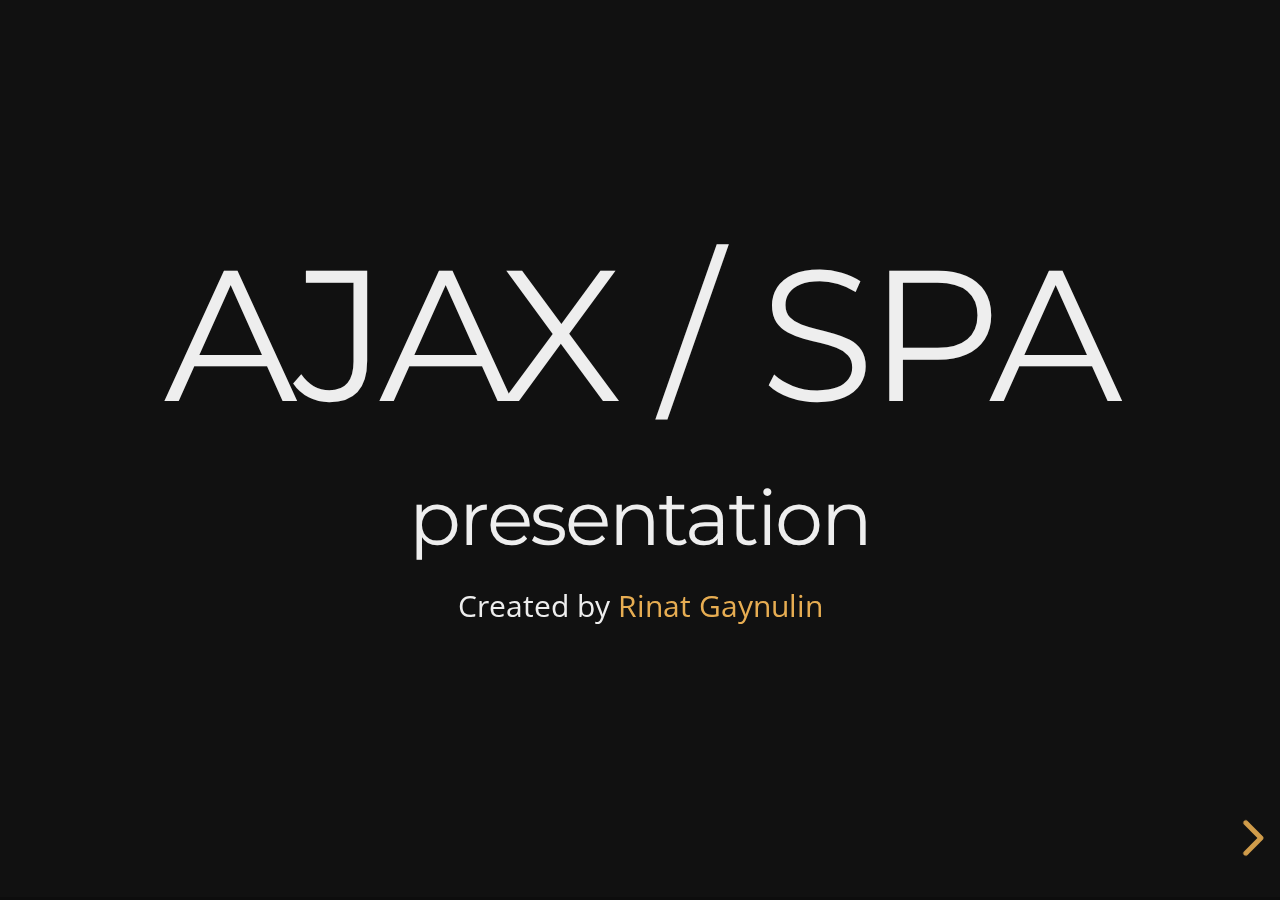
<file: presentation/index.html>
<!doctype html>
<html lang="en">

<head>
  <meta charset="utf-8">

  <title>AJAX/SPA</title>

  <meta name="description" content="Презентация на тему AJAX/SPA">
  <meta name="author" content="Rinat Gaynulin">

  <meta name="apple-mobile-web-app-capable" content="yes">
  <meta name="apple-mobile-web-app-status-bar-style" content="black-translucent">

  <meta name="viewport" content="width=device-width, initial-scale=1.0">

  <link rel="stylesheet" href="css/reset.css">
  <link rel="stylesheet" href="css/reveal.css">
  <link rel="stylesheet" href="css/theme/night.css" id="theme">

  <!-- Theme used for syntax highlighting of code -->
  <link rel="stylesheet" href="lib/css/monokai.css">

  <!-- Printing and PDF exports -->
  <script>
      var link = document.createElement('link');
      link.rel = 'stylesheet';
      link.type = 'text/css';
      link.href = window.location.search.match(/print-pdf/gi) ? 'css/print/pdf.css' : 'css/print/paper.css';
      document.getElementsByTagName('head')[0].appendChild(link);
  </script>

  <!--[if lt IE 9]>
  <script src="lib/js/html5shiv.js"></script>
  <![endif]-->
</head>

<body>

<div class="reveal">

  <div class="slides">
    <section>
      <h1>AJAX / SPA</h1>
      <h3>presentation</h3>
      <p>
        <small>Created by <a href="http://hakim.se">Rinat Gaynulin</a></small>
      </p>
    </section>

    <section>
      <section>
        <h2>Что же такое <span style="color: gold;">AJAX</span>?</h2>
      </section>
      <section>
        <p>AJAX - это НЕ футбольный клуб.</p>
        <img width="640" height="480" data-src="img/ajax-fc.jpeg" alt="ajax-fc">
      </section>
      <section>
        <small>
          <span style="color: gold;">AJAX</span> – это акроним, раскрывающийся как <span style="color: gold;">Asynchronous JavaScript And XML</span>
          и означающий асинхронный JavaScript и XML. Это набор методов веб-разработки, которые позволяют веб-приложениям
          работать асинхронно — обрабатывать
          любые запросы к серверу в фоновом режиме.
        </small>
      </section>
      <section>
        <small>
          <h3>Давайте рассмотрим каждый термин отдельно и разберём, что такое <span style="color: gold;">AJAX.</span>
          </h3>
          <img width="500" height="284" data-src="img/tsview.gif" alt="view">
        </small>
      </section>
      <section>
        <h4>В состав AJAX входят следующие компоненты:</h4>
        <small>
          <ul>
            <li><span style="color: gold;">JavaScript</span> – основной ингредиент AJAX, реализующий функциональность на
              стороне клиента. В функциях JavaScript для манипулирования отдельными частями документа задействуется
              объектная модель документа (DOM).
            </li>
            <li class="fragment"><span style="color: gold;">Объект XMLHttpRequest</span> (встроенный в браузер)
              позволяет из JavaScript
              организовать асинхронный доступ к серверу, благодаря чему пользователь имеет возможность продолжать работу
              с
              документом, в то время как она выполняет некоторые действия. Под доступом к серверу подразумеваются
              простые
              запросы HTTP на выполнение сценариев, размещенный на сервере.
            </li>
            <li class="fragment"><span style="color: gold;">Серверные сценарии</span>, необходимые для обслуживания
              запросов поступающих из
              JavaScript со стороны клиента. Эти сценарии, как правило, возвращают результаты своей работы в формате
              XML.
            </li>
          </ul>
        </small>
      </section>
      <section>
        <small>
          <h3>Немного истории</h3>
          <p>
            Впервые термин <span style="color: gold;">AJAX</span> был публично использован 18 февраля <span
            style="color: gold;">2005</span> года в статье Джесси Джеймса Гарретта (Jesse
            James Garrett) «Новый подход к веб-приложениям». Гарретт придумал термин, когда ему пришлось как-то назвать
            новый набор технологий, предлагаемый им клиенту.
          </p>
          <p class="fragment">Однако в той или иной форме многие технологии были
            доступны
            и использовались гораздо раньше, например в
            подходе «Remote Scripting», предложенном компанией Microsoft в <span style="color: gold;">1998</span> году,
            или с использованием HTML-элемента
            IFRAME, появившегося в Internet Explorer 3 в <span style="color: gold;">1996</span> году.
          </p>
          <p class="fragment">
            <span style="color: gold;">XMLHttpRequest</span> не был web-стандартом до 2006 года, не смотря на то что он
            был уже реализован во многих браузерах.
          </p>
          <p class="fragment"><span
            style="color: gold;">AJAX</span> стал особенно популярен после использования его компанией Google в сервисах
            <span style="color: #17A05D;">Gmail</span>, <span style="color: #DD5145;">Google Maps</span> и <span
              style="color: #FFCD42;">Google Suggest</span>.
          </p>
        </small>
      </section>
      <section>
        <img width="29%" height="auto" data-src="img/gmail.png" alt="gmail">
        <img width="29%" height="auto" data-src="img/gmaps.png" alt="gmaps">
        <img width="29%" height="auto" data-src="img/gsuggest.png" alt="gsuggest">
      </section>
      <section>
        <small>
          <h3>Альтернативные технологии:</h3>
          <ul>
            <li>Java-апплеты, позднее технология <span style="color: gold;">JavaFX</span></li>
            <li>Технология <span style="color: gold;">Silverlight</span> корпорации Microsoft</li>
            <li>Протокол <span style="color: gold;">WebSocket</span></li>
          </ul>
        </small>
      </section>
    </section>

    <section>
      <section>
        <h4>Классическая модель веб-приложения:</h4>
        <small>
          <ol>
            <li>Пользователь заходит на веб-страницу и нажимает на какой-нибудь её элемент</li>
            <li>Браузер формирует и отправляет запрос серверу</li>
            <li>В ответ сервер генерирует совершенно новую веб-страницу и отправляет её браузеру и т. д., после чего
              браузер полностью перезагружает всю страницу
            </li>
          </ol>
        </small>
        <br>
        <br>
        <a href="#" class="navigate-down">
          <img width="395" height="300" data-src="img/traditional.png"
               alt="traditional">
        </a>
      </section>
      <section>
        <h4>При использовании AJAX:</h4>
        <small>
          <ol>
            <li>Пользователь заходит на веб-страницу и нажимает на какой-нибудь её элемент</li>
            <li>Скрипт (на языке Javascript) определяет, какая информация необходима для обновления страницы</li>
            <li>Браузер отправляет соответствующий запрос на сервер</li>
            <li>Сервер возвращает только ту часть документа, на которую пришёл запрос</li>
            <li>Скрипт вносит изменения с учётом полученной информации</li>
          </ol>
        </small>
        <br>
        <br>
        <a href="#" class="navigate-down">
          <img width="395" height="300" data-src="img/with-ajax.png"
               alt="traditional">
        </a>
      </section>
      <section>
        <small>
          <h2>Немного практических примеров:</h2>
          <a href="#" class="navigate-down">
            <img width="702" height="345" data-src="img/ajax-demo.gif" alt="ajax-demo">
          </a>
        </small>
      </section>
      <section>
        <a href="#" class="navigate-down">
          <img width="784" height="585" data-src="img/ajax-demonstration.gif" alt="ajax-demo">
        </a>
      </section>
    </section>

    <section>
      <h4>Преимущества использования AJAX:</h4>
      <small>
        <ul>
          <li class="fragment"><span style="color: gold;">Экономия трафика.</span> Передаются данные только конкретной
            части страницы,
            что существенно снижает трафик
          </li>
          <li class="fragment"><span style="color: gold;">Уменьшение нагрузки на сервер.</span> Нет надобности обновлять
            страницу
            целиком, уходит конкретный запрос.
          </li>
          <li class="fragment"><span style="color: gold;">Быстрая работа самого сервиса.</span> Поскольку работа
            происходит с конкретным
            блоком, то и результат его работы можно увидеть намного быстрее.
          </li>
          <li class="fragment"><span style="color: gold;">Простота проекта.</span> AJAX часто используют для работы с
            программным кодом и
            с большой масштабностью проекта.
          </li>
          <li class="fragment"><span style="color: gold;">Разнообразие в использовании.</span> Действие AJAX
            подразумевает под собой не
            только работу с формами. Например, в поиске Google вы можете видеть подборку поисковых фраз после ввода уже
            первых букв Вашего запроса.
          </li>
        </ul>
      </small>
    </section>

    <section>
      <h4>Обмен данными</h4>
      <a href="#" class="navigate-down" style="display: inline-block;width: 45%;">
        <br>
        <img width="470" height="240" data-src="img/AJAX-in-background.png" alt="ajax in background">
      </a>
      <small style="display: inline-block;font-size: 16px; width: 53%;">
        <h4>Пример кода</h4>
        <pre style="margin: 0 auto;">
          <code>
            // 1. Создаём новый объект XMLHttpRequest
            let xhr = new XMLHttpRequest();

            // 2. Конфигурируем его(устанавливаем соединение):
                  // GET-запрос на URL 'http://domain/service'
            xhr.open('GET', 'http://domain/service');

            // 3. вызывает функцию при смене состояния
            xhr.onreadystatechange = function() {

              // завершился ли запрос?
              if (xhr.readyState !== 4) return;

              if (xhr.status === 200) {
                // Запрос завершен. Здесь можно обрабатывать результат
                console.log(xhr.responseText);
              }
              else {
                // Если код ответа сервера не 200, то это ошибка
                console.log('HTTP error', xhr.status, xhr.statusText);
              }
            };

            // 4. Отсылаем запрос
            xhr.send();
          </code>
        </pre>
      </small>
      <small>
        <p>
          Для того, чтобы осушествлять обмен данными, на странице должен быть создан обьект XMLHttpRequest, который
          является своеобразным посредником между браузером пользователя и сервером. С помощью XMLHttpRequest можно
          отправить запрос на сервер, а также получить ответ в виде различного рода данных.
        </p>
      </small>
    </section>

    <section>
      <h4>Методы объекта XMLHttpRequest</h4>
      <small>
        <ul>
          <li><span style="color: gold;">abort()</span> — отмена текущего запроса к серверу.</li>
          <li class="fragment"><span style="color: gold;">getAllResponseHeaders()</span> — получить все заголовки ответа
            от сервера.
          </li>
          <li class="fragment"><span style="color: gold;">getResponseHeader(«имя_заголовка»)</span> — получить указаный
            заголовок.
          </li>
          <li class="fragment"><span style="color: gold;">open(«тип_запроса»,«URL»,«асинхронный»,«имя_пользователя»,«пароль»)</span>
            —
            инициализация запроса к серверу, указание метода запроса. Тип запроса и URL — обязательные параметры. Третий
            аргумент — булево значение. Обычно всегда указывается true или не указывается вообще (по умолчанию — true).
            Четвертый и пятый аргументы используются для аутентификации (это очень небезопасно, хранить данные об
            аутентификации в скрипте, так как скрипт может посмотреть любой пользователь).
          </li>
          <li class="fragment"><span style="color: gold;">send(«содержимое»)</span> — это последний этап создания http
            запроса. С помощью
            него также можно передать тело запроса т.е. данные от браузера к серверу. Можно не чего не передавать или
            прямо указать null.
          </li>
          <li class="fragment"><span style="color: gold;">setRequestHeader(«имя_заголовка»,«значение»)</span> — это
            метод для указания
            передаваемых заголовков, здесь мы можем указать что данные идут в url либо закрытым способом, либо хотим
            получить данные от сервера в json формате.
          </li>
        </ul>
      </small>
    </section>

    <section>
      <h4>Свойства объекта XMLHttpRequest</h4>
      <small>
        <ul>
          <li class="fragment"><span style="color: gold;">onreadystatechange</span> — одно из самых главных свойств
            объекта
            XMLHttpRequest. С помощью этого свойства задаётся обработчик, который вызывается всякий раз при смене
            статуса объекта.
          </li>
          <li class="fragment"><span style="color: gold;">readyState</span> — число, обозначающее статус объекта.</li>
          <li class="fragment"><span style="color: gold;">responseText</span> — представление ответа сервера в виде
            обычного текста
            (строки).
          </li>
          <li class="fragment"><span style="color: gold;">responseXML</span> — объект документа, совместимый с DOM,
            полученного от
            сервера.
          </li>
          <li class="fragment"><span style="color: gold;">status</span> — состояние ответа от сервера.</li>
          <li class="fragment"><span style="color: gold;">statusText</span> — текстовое представление состояния ответа
            от сервера.
          </li>
        </ul>
      </small>
    </section>

    <section>
      <h4>Cвойство readyState:</h4>
      <small>
        <img width="382" height="364" data-src="img/readystate.png" alt="readystate">
        <br>
        <br>
        <p class="fragment">
          P.S. Именно опираясь на состояние готовности объекта можно представить посетителю информацию о том, на какой
          стадии находится процесс обмена данными с сервером и, возможно, оповестить его об этом визуально.
        </p>
      </small>
    </section>

    <section>
      <section>
        <h4>Пример кусочка кода из реального проекта</h4>
        <a href="#" class="navigate-down">
          <img width="464" height="258" data-src="img/primer.jpg" alt="primer">
        </a>
      </section>
      <section>
        <h4>Пример ответа сервера</h4>
        <a href="#" class="navigate-down">
          <img width="1247" height="512" data-src="img/response.png" alt="response">
        </a>
      </section>
    </section>

    <section>
      <h4>Что же такое <span style="color: gold;">SPA</span> и как оно сзязано с <span style="color: gold;">AJAX</span>?
      </h4>
      <small>
        <p class="fragment">
          <span style="color: gold;">SPA</span> (single page application) – это веб-приложение, работающее на одной
          странице. Оно подгружает все
          необходимые javascript и css файлы при первой загрузке страницы, а затем все общение между клиентом и сервером
          сводится к минимуму. Т.е. при таком подходе большая часть работы сайта производится на стороне клиента, а если
          нужно получить данные с сервера, то это обычно делается с помощью JSON.
        </p>
        <p class="fragment">
          Такой способ создания сайтов появился относительно недавно, с приходом <span style="color: gold;">HTML5</span>, но уже активно набирает обороты.
          В принципе, здесь нет ничего удивительного, ведь такое веб-приложение будет работать намного быстрее обычных
          сайтов, да и разработка не займет много времени. Благо, что сейчас уже есть куча фреймворков, которые
          позволяют создавать очень сложные сайты такого типа достаточно просто и быстро. На данный момент лучшим
          фреймворком считается React. У него больше плюсов, чем у конкурентов, а также он прост в изучении и
          использовании.
        </p>
      </small>
    </section>

    <section>
      <a href="#" class="navigate-down" style="display: inline-block; width: 49%;">
        <img width="420" height="261" data-src="img/spa-vs-mpa-graphic.png" alt="spa">
      </a>
      <a href="#" class="navigate-down" style="display: inline-block; width: 49%;">
        <img width="404" height="242" data-src="img/spa.png" alt="spa">
      </a>
    </section>

    <section>
      <h4>Всем спасибо за внимание!</h4>
      <img width="500" height="215" data-src="img/thanks.gif" alt="tony">
    </section>

  </div>

</div>

<script src="js/reveal.js"></script>

<script>

    // More info https://github.com/hakimel/reveal.js#configuration
    Reveal.initialize({
        controls: true,
        progress: true,
        center: true,
        hash: true,

        transition: 'slide', // none/fade/slide/convex/concave/zoom

        // More info https://github.com/hakimel/reveal.js#dependencies
        dependencies: [
            {
                src: 'plugin/markdown/marked.js', condition: function () {
                    return !!document.querySelector('[data-markdown]');
                }
            },
            {
                src: 'plugin/markdown/markdown.js', condition: function () {
                    return !!document.querySelector('[data-markdown]');
                }
            },
            {src: 'plugin/highlight/highlight.js', async: true},
            {src: 'plugin/search/search.js', async: true},
            {src: 'plugin/zoom-js/zoom.js', async: true},
            {src: 'plugin/notes/notes.js', async: true}
        ]
    });

</script>

</body>
</html>
</file>
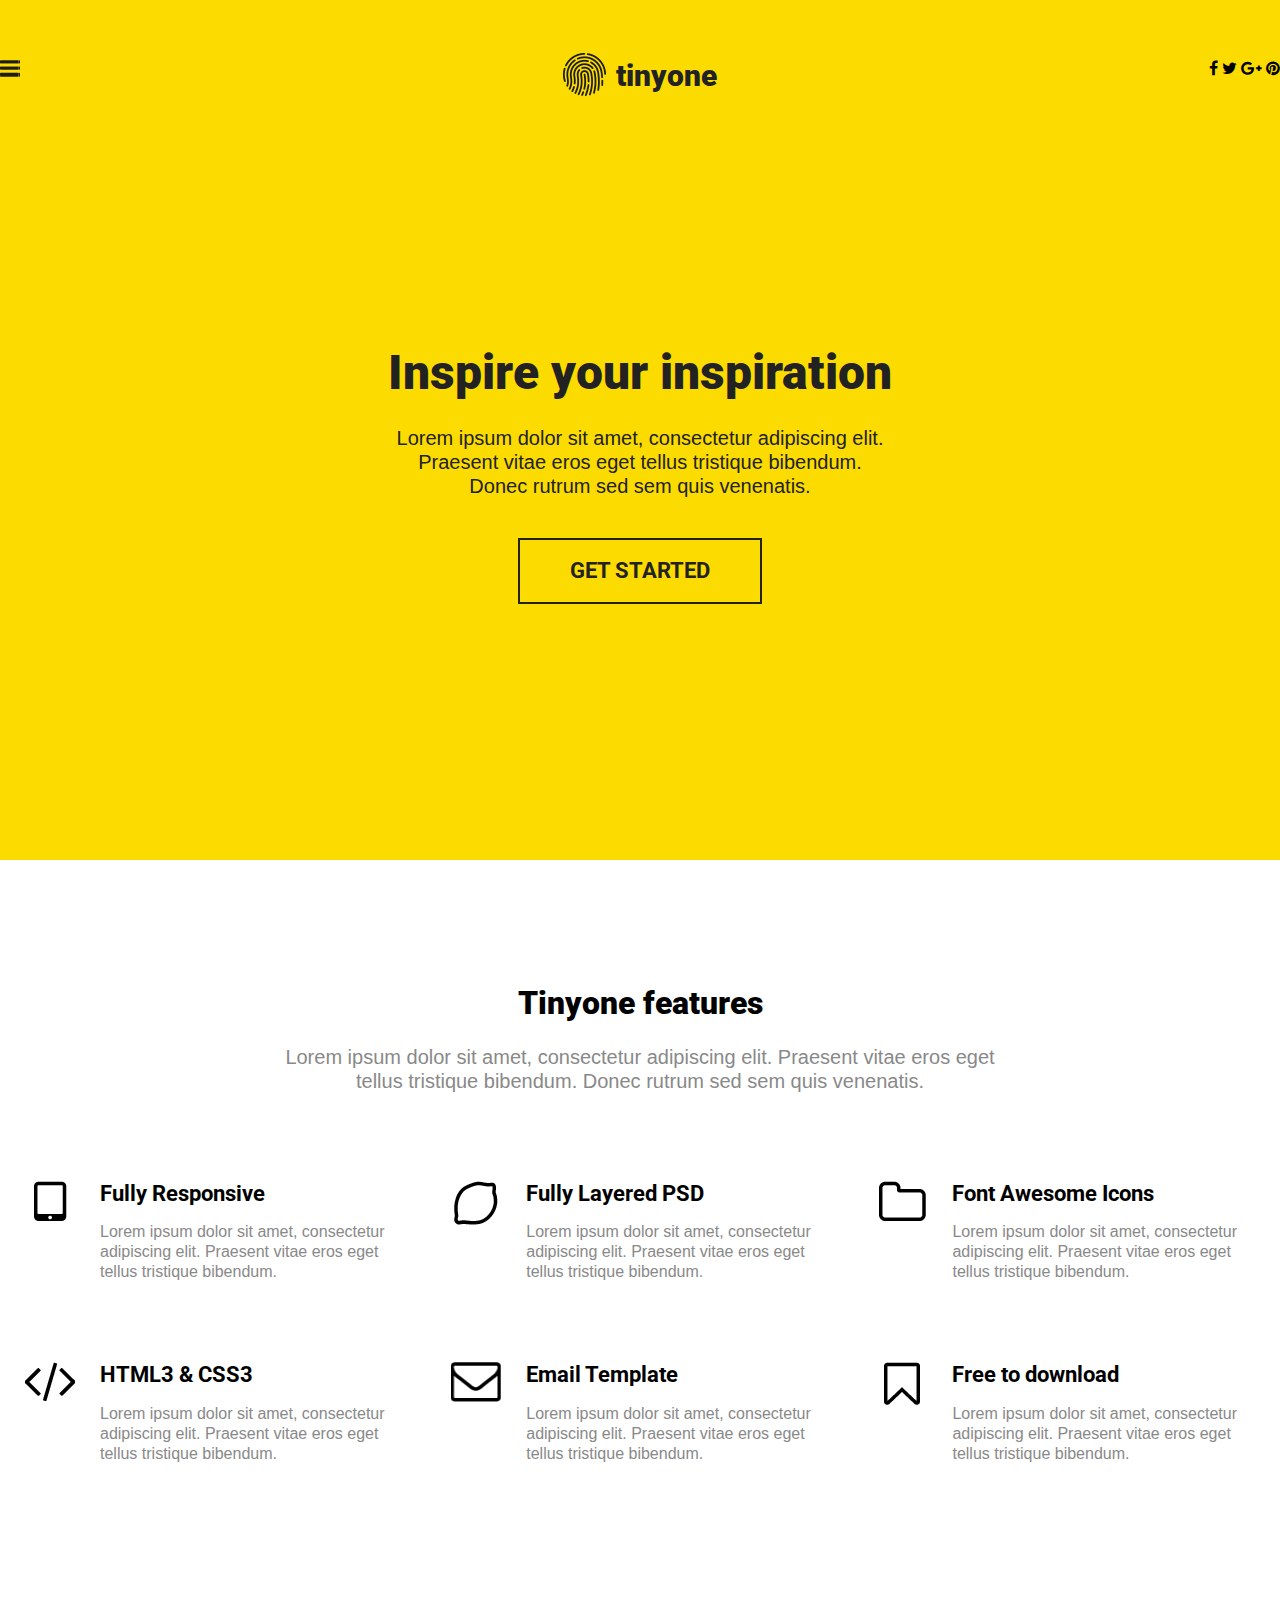
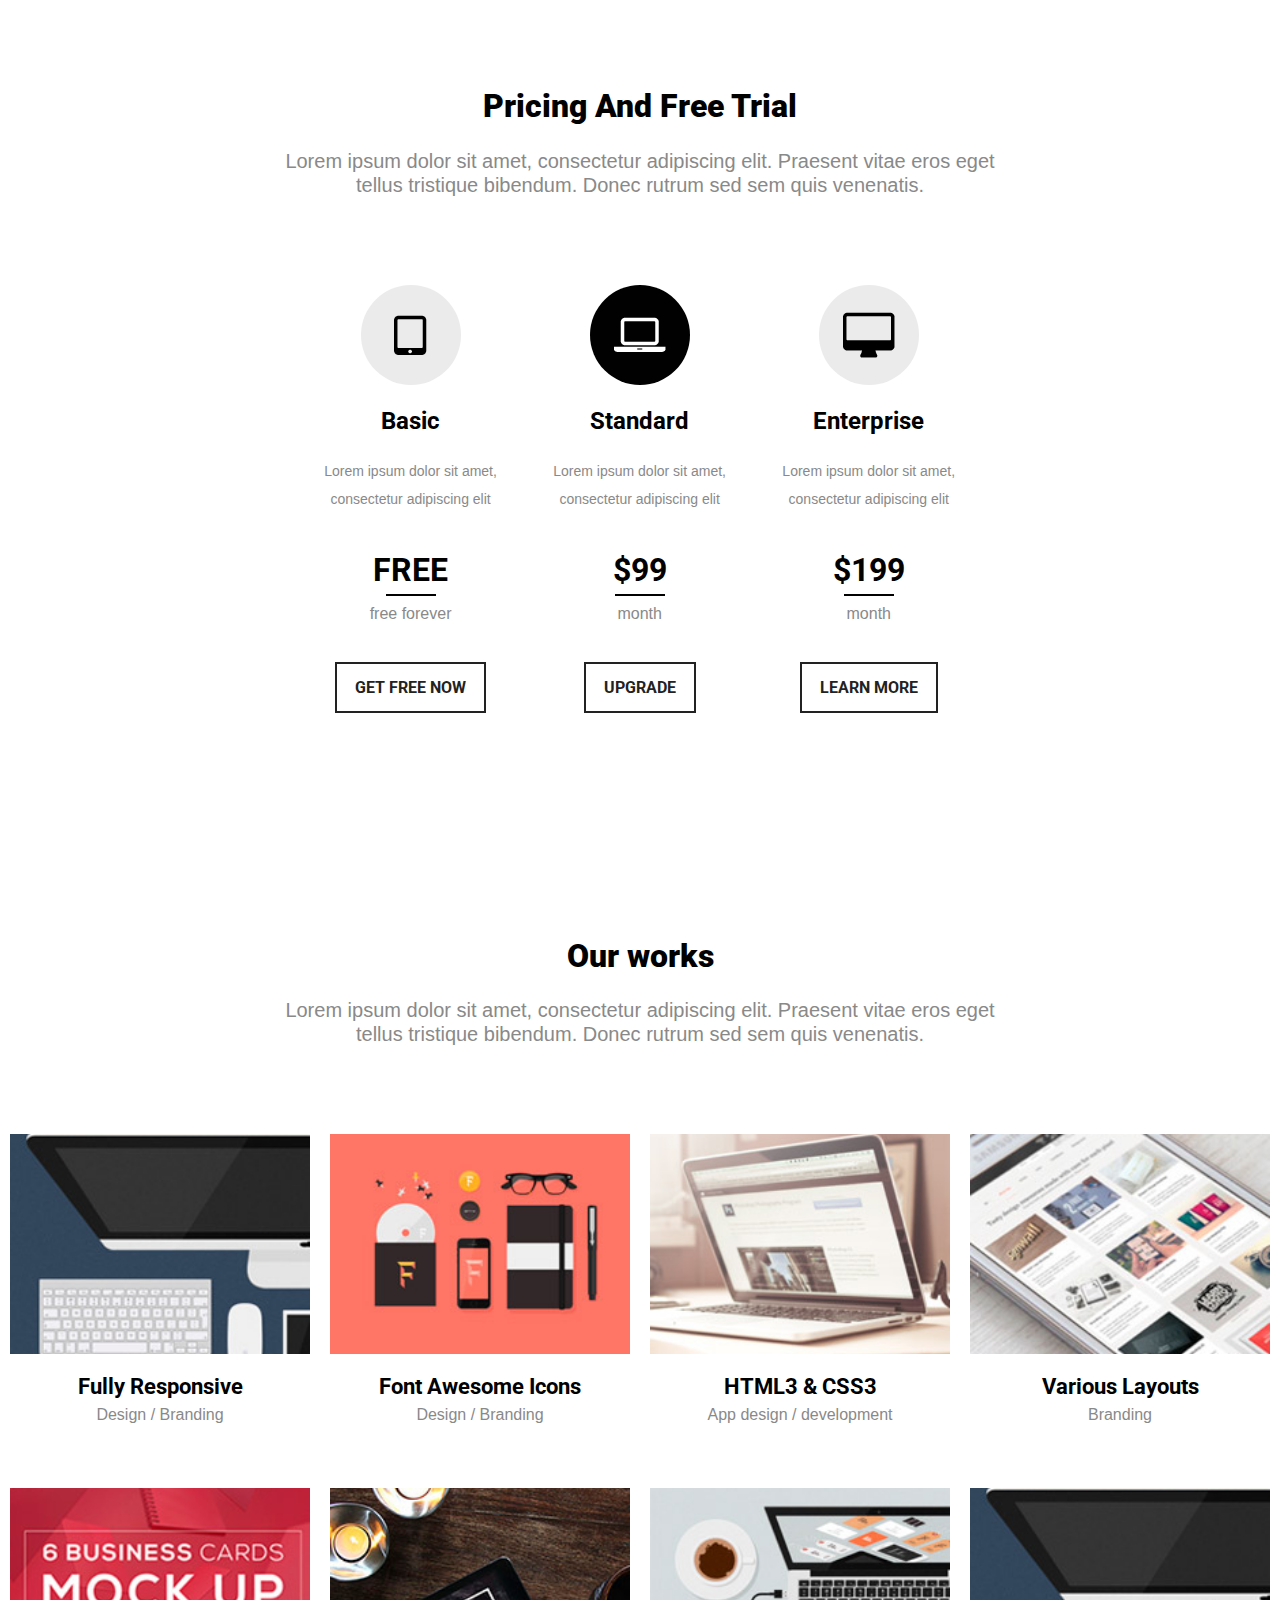
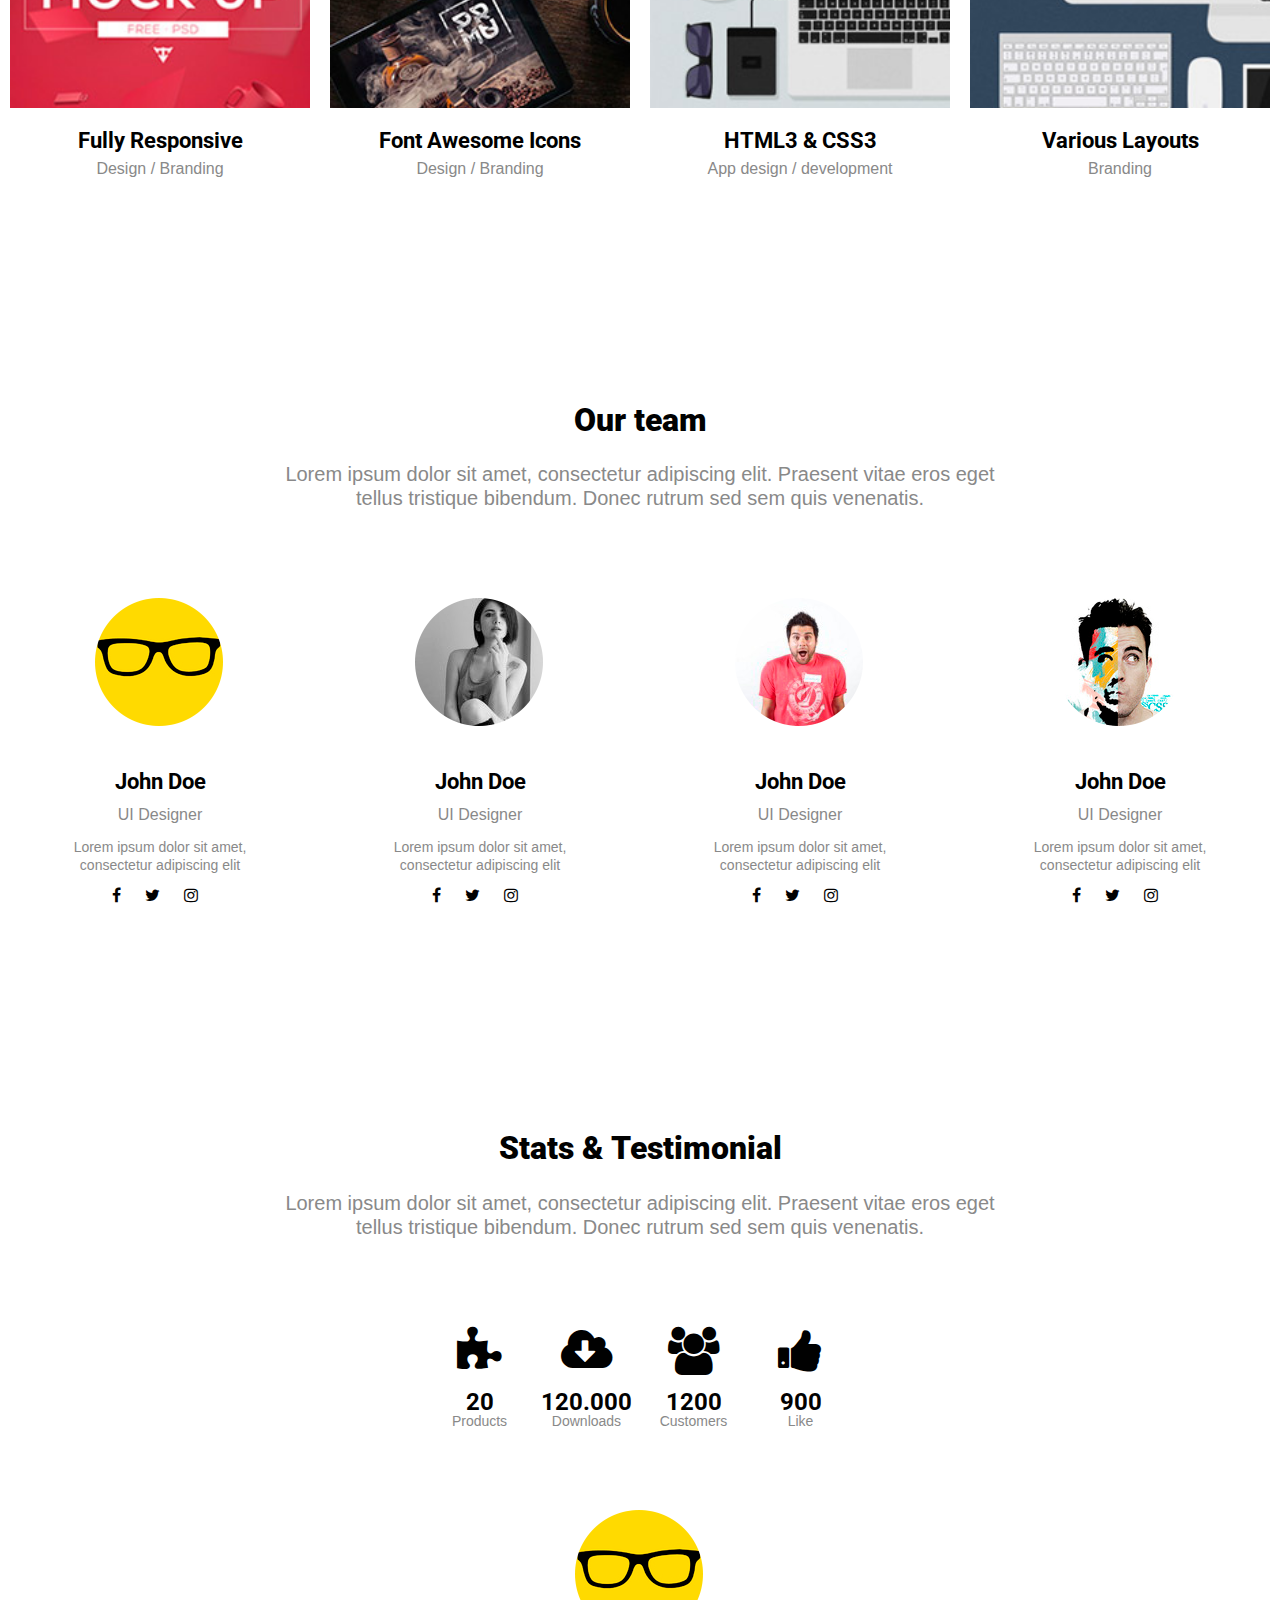
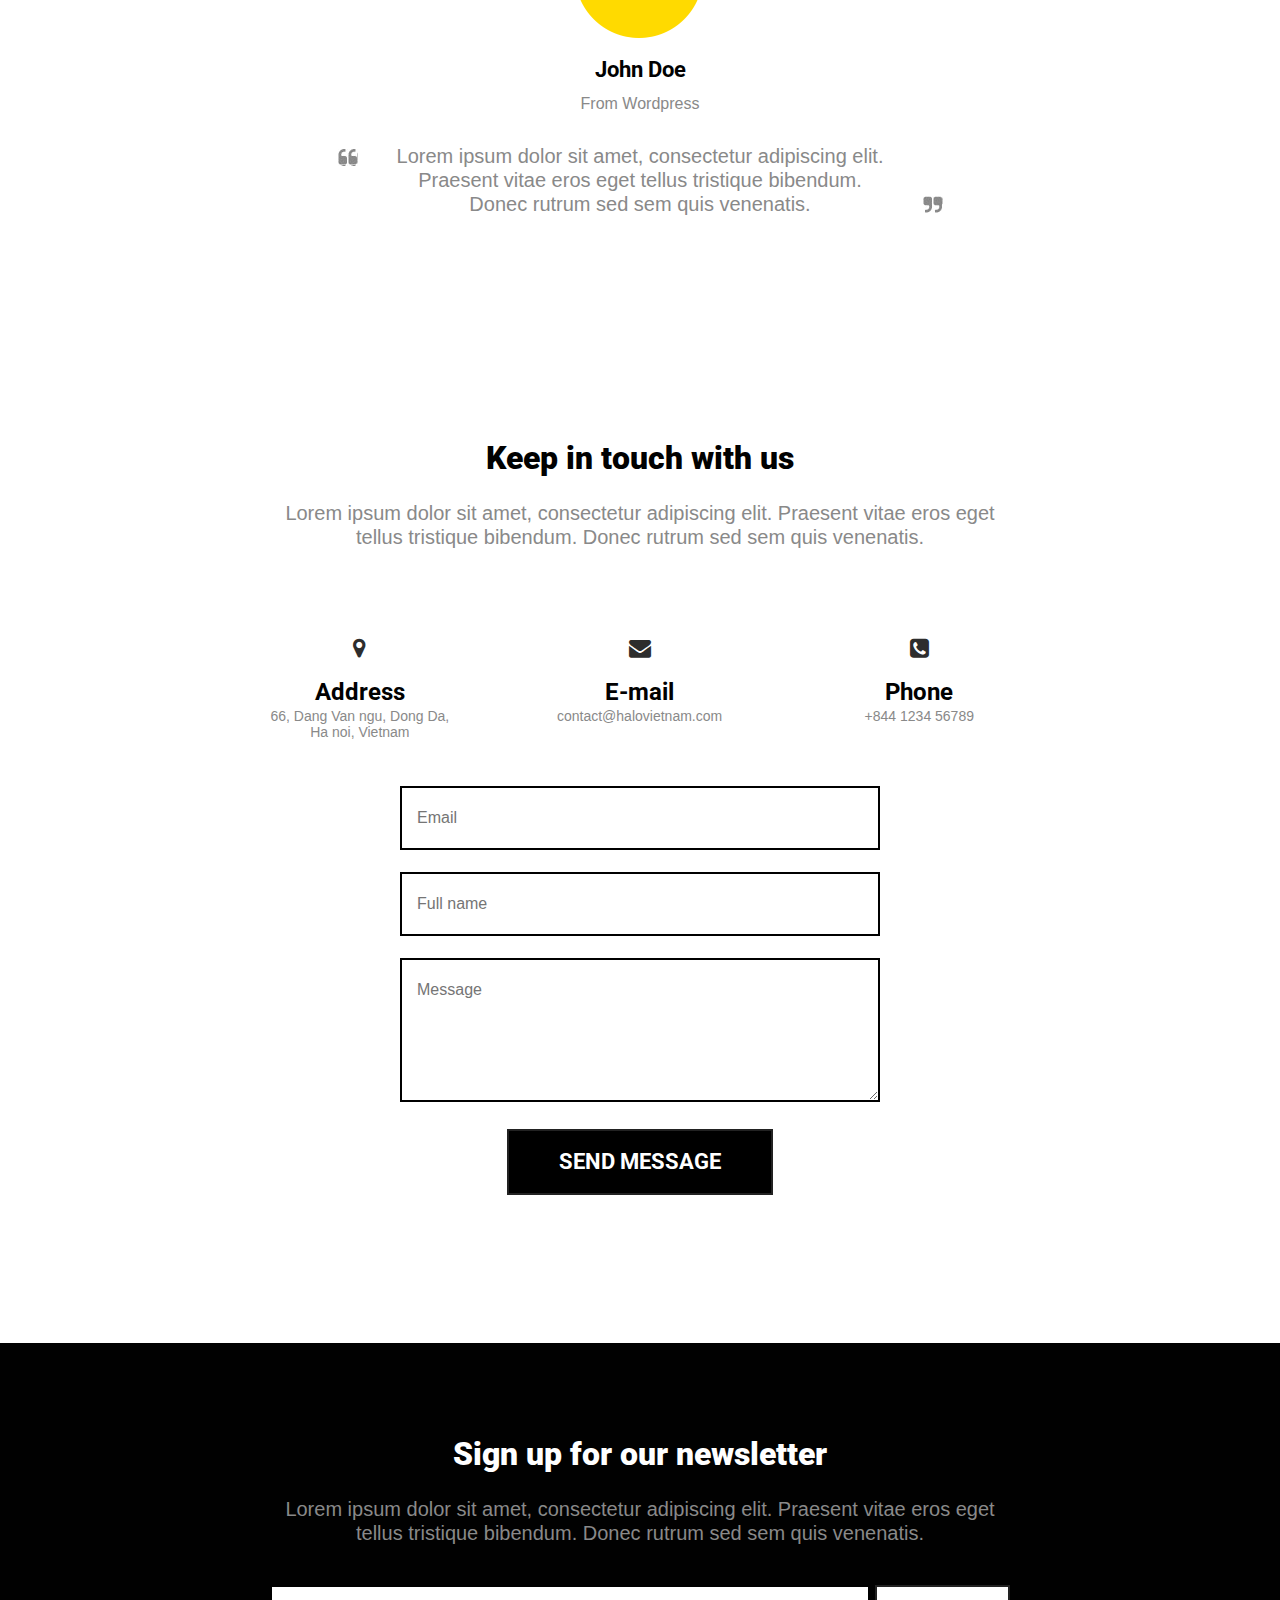
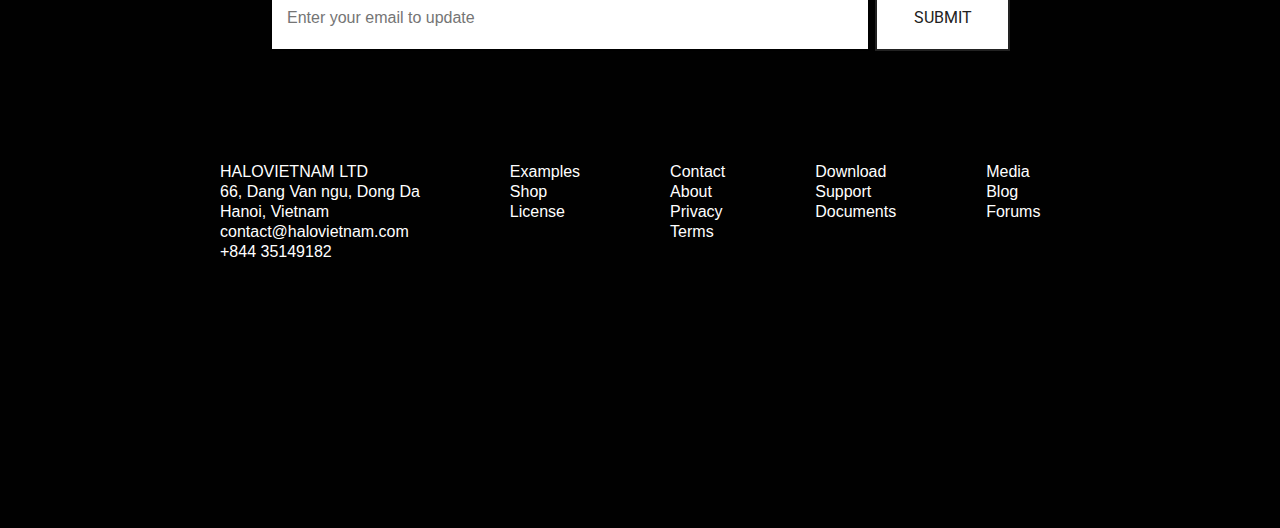
<file: tinyOne/index.html>
<!DOCTYPE html>
<html lang="en">
	<head>
		<meta charset="UTF-8">
		<title>Document</title>
		<meta name="viewport" content="width=device-width, user-scalable=no, initial-scale=1.0, maximum-scale=1.0, minimum-scale=1.0">
		<link rel="stylesheet" href="css/normalize.css">
		<link rel="stylesheet" href="css/main.css">
		<link rel="stylesheet" href="https://maxcdn.bootstrapcdn.com/font-awesome/4.7.0/css/font-awesome.min.css">
		<link href="https://fonts.googleapis.com/css?family=Roboto:400,700,900" rel="stylesheet">
	</head>
	<body>
		<header class="header">
			<div class="container clearfix">
				<div class="menu">
					<a href="" class="menu-link"></a>
				</div>
				<div class="header-logo">
					<a href="#" class="logo">tinyone</a>
				</div>
				<div class="social">
					<a href="" class="social-link"><i class="fa fa-facebook"></i></a>
					<a href="" class="social-link"><i class="fa fa-twitter"></i></a>
					<a href="" class="social-link"><i class="fa fa-google-plus"></i></a>
					<a href="" class="social-link"><i class="fa fa-pinterest"></i></a>
				</div>
			</div>
		</header>
		<div class="banner">
			<div class="banner-content">
				<h1 class="banner-title">Inspire your inspiration</h1>
				<div class="banner-text">Lorem ipsum dolor sit amet, consectetur adipiscing elit. Praesent vitae eros eget tellus tristique bibendum. Donec rutrum sed sem quis venenatis.
				</div>
				<div class="banner-button"><a href="#" class="btn">Get started</a></div>
			</div>
		</div>

		<section class="section">
			<div class="container">
				<h2 class="section-title">Tinyone features</h2>
				<div class="section-text">Lorem ipsum dolor sit amet, consectetur adipiscing elit. Praesent vitae eros eget tellus tristique bibendum. Donec rutrum sed sem quis venenatis.</div>
				<div class="features clearfix">
					<div class="feature">
						<div class="feature-icon icon-tablet"></div>
						<h3 class="feature-title">Fully Responsive</h3>
						<div class="feature-text">Lorem ipsum dolor sit amet, consectetur adipiscing elit. Praesent vitae eros eget tellus tristique bibendum.</div>
					</div>
					<div class="feature">
						<div class="feature-icon icon-limon"></div>
						<h3 class="feature-title">Fully Layered PSD</h3>
						<div class="feature-text">Lorem ipsum dolor sit amet, consectetur adipiscing elit. Praesent vitae eros eget tellus tristique bibendum.</div>
					</div>
					<div class="feature">
						<div class="feature-icon icon-folder"></div>
						<h3 class="feature-title">Font Awesome Icons</h3>
						<div class="feature-text">Lorem ipsum dolor sit amet, consectetur adipiscing elit. Praesent vitae eros eget tellus tristique bibendum.</div>
					</div>
					<div class="feature">
						<div class="feature-icon icon-tag"></div>
						<h3 class="feature-title">HTML3 & CSS3</h3>
						<div class="feature-text">Lorem ipsum dolor sit amet, consectetur adipiscing elit. Praesent vitae eros eget tellus tristique bibendum.</div>
					</div>
					<div class="feature">
						<div class="feature-icon icon-mail"></div>
						<h3 class="feature-title">Email Template</h3>
						<div class="feature-text">Lorem ipsum dolor sit amet, consectetur adipiscing elit. Praesent vitae eros eget tellus tristique bibendum.</div>
					</div>
					<div class="feature">
						<div class="feature-icon icon-bookmark"></div>
						<h3 class="feature-title">Free to download</h3>
						<div class="feature-text">Lorem ipsum dolor sit amet, consectetur adipiscing elit. Praesent vitae eros eget tellus tristique bibendum.</div>
					</div>
				</div>
			</div>
		</section>
		<section class="section">
			<div class="container">
				<h2 class="section-title">Pricing And Free Trial</h2>
				<div class="section-text">Lorem ipsum dolor sit amet, consectetur adipiscing elit. Praesent vitae eros eget tellus tristique bibendum. Donec rutrum sed sem quis venenatis.</div>
				<div class="prices clearfix">
					<div class="price">
						<div class="price-icon icon-tablet"></div>
						<h3 class="price-title">Basic</h3>
						<div class="price-text">Lorem ipsum dolor sit amet, consectetur adipiscing elit</div>
						<h4 class="price-number">Free</h4>
						<div class="price-explain">free forever</div>
						<div class="price-button"><a href="#" class="btn btn-small">Get free now</a></div>
					</div>
					<div class="price price-active">
						<div class="price-icon icon-laptop"></div>
						<h3 class="price-title">Standard</h3>
						<div class="price-text">Lorem ipsum dolor sit amet, consectetur adipiscing elit</div>
						<h4 class="price-number">$99</h4>
						<div class="price-explain">month</div>
						<div class="price-button"><a href="#" class="btn btn-small">Upgrade</a></div>
					</div>
					<div class="price">
						<div class="price-icon icon-desktop"></div>
						<h3 class="price-title">Enterprise</h3>
						<div class="price-text">Lorem ipsum dolor sit amet, consectetur adipiscing elit</div>
						<h4 class="price-number">$199</h4>
						<div class="price-explain">month</div>
						<div class="price-button"><a href="#" class="btn btn-small">Learn more</a></div>
					</div>
				</div>
			</div>
		</section>
		<section class="section">
			<div class="container">
				<h2 class="section-title">Our works</h2>
				<div class="section-text">Lorem ipsum dolor sit amet, consectetur adipiscing elit. Praesent vitae eros eget tellus tristique bibendum. Donec rutrum sed sem quis venenatis.
				</div>
				<div class="portfolio clearfix">
					<div class="portfolio-item">
						<div class="portfolio-img" style="background-image: url(images/img8.jpg);"></div>
						<h3 class="portfolio-title">Fully Responsive</h3>
						<div class="portfolio-text">Design / Branding</div>
					</div>
					<div class="portfolio-item">
						<div class="portfolio-img" style="background-image: url(images/img2.jpg);"></div>
						<h3 class="portfolio-title">Font Awesome Icons</h3>
						<div class="portfolio-text">Design / Branding</div>
					</div>
					<div class="portfolio-item">
						<div class="portfolio-img" style="background-image: url(images/img3.jpg);"></div>
						<h3 class="portfolio-title">HTML3 & CSS3</h3>
						<div class="portfolio-text">App design / development</div>
					</div>
					<div class="portfolio-item">
						<div class="portfolio-img" style="background-image: url(images/img4.jpg);"></div>
						<h3 class="portfolio-title">Various Layouts</h3>
						<div class="portfolio-text">Branding</div>
					</div>
					<div class="portfolio-item">
						<div class="portfolio-img" style="background-image: url(images/img5.jpg);"></div>
						<h3 class="portfolio-title">Fully Responsive</h3>
						<div class="portfolio-text">Design / Branding</div>
					</div>
					<div class="portfolio-item">
						<div class="portfolio-img" style="background-image: url(images/img6.jpg);"></div>
						<h3 class="portfolio-title">Font Awesome Icons</h3>
						<div class="portfolio-text">Design / Branding</div>
					</div>
					<div class="portfolio-item">
						<div class="portfolio-img" style="background-image: url(images/img7.jpg);"></div>
						<h3 class="portfolio-title">HTML3 & CSS3</h3>
						<div class="portfolio-text">App design / development</div>
					</div>
					<div class="portfolio-item">
						<div class="portfolio-img" style="background-image: url(images/img8.jpg);"></div>
						<h3 class="portfolio-title">Various Layouts</h3>
						<div class="portfolio-text">Branding</div>
					</div>
				</div>
			</div>
		</section>
		<section class="section">
			<div class="container">
				<h2 class="section-title">Our team</h2>
				<div class="section-text">Lorem ipsum dolor sit amet, consectetur adipiscing elit. Praesent vitae eros eget tellus tristique bibendum. Donec rutrum sed sem quis venenatis.</div>
				<div class="team clearfix">
					<div class="team-item">
						<div class="team-img img-glasses"></div>
						<div class="team-title">John Doe</div>
						<div class="team-post">UI Designer</div>
						<div class="team-text">Lorem ipsum dolor sit amet, consectetur adipiscing elit</div>
						<div class="team-social">
							<a href="#" class="social-link"><i class="fa fa-facebook"></i></a>
							<a href="#" class="social-link"><i class="fa fa-twitter"></i></a>
							<a href="#" class="social-link"><i class="fa fa-instagram"></i></a>
						</div>
					</div>
					<div class="team-item">
						<div class="team-img img-woman"></div>
						<div class="team-title">John Doe</div>
						<div class="team-post">UI Designer</div>
						<div class="team-text">Lorem ipsum dolor sit amet, consectetur adipiscing elit</div>
						<div class="team-social">
							<a href="#" class="social-link"><i class="fa fa-facebook"></i></a>
							<a href="#" class="social-link"><i class="fa fa-twitter"></i></a>
							<a href="#" class="social-link"><i class="fa fa-instagram"></i></a>
						</div>
					</div>
					<div class="team-item">
						<div class="team-img img-redman"></div>
						<div class="team-title">John Doe</div>
						<div class="team-post">UI Designer</div>
						<div class="team-text">Lorem ipsum dolor sit amet, consectetur adipiscing elit</div>
						<div class="team-social">
							<a href="#" class="social-link"><i class="fa fa-facebook"></i></a>
							<a href="#" class="social-link"><i class="fa fa-twitter"></i></a>
							<a href="#" class="social-link"><i class="fa fa-instagram"></i></a>
						</div>
					</div>
					<div class="team-item">
						<div class="team-img img-face"></div>
						<div class="team-title">John Doe</div>
						<div class="team-post">UI Designer</div>
						<div class="team-text">Lorem ipsum dolor sit amet, consectetur adipiscing elit</div>
						<div class="team-social">
							<a href="#" class="social-link"><i class="fa fa-facebook"></i></a>
							<a href="#" class="social-link"><i class="fa fa-twitter"></i></a>
							<a href="#" class="social-link"><i class="fa fa-instagram"></i></a>
						</div>
					</div>
				</div>
			</div>
		</section>
		<section class="section">
			<div class="container">
				<h2 class="section-title">Stats & Testimonial</h2>
				<div class="section-text">Lorem ipsum dolor sit amet, consectetur adipiscing elit. Praesent vitae eros eget tellus tristique bibendum. Donec rutrum sed sem quis venenatis.
				</div>
				<div class="stats clearfix">
					<div class="stats-item">
						<i class="fa fa-puzzle-piece"></i>
						<div class="stats-number">20</div>
						<div class="stats-description">Products</div>
					</div>
					<div class="stats-item">
						<i class="fa fa-cloud-download"></i>
						<div class="stats-number">120.000</div>
						<div class="stats-description">Downloads</div>
					</div>
					<div class="stats-item">
						<i class="fa fa-users"></i>
						<div class="stats-number">1200</div>
						<div class="stats-description">Customers</div>
					</div>
					<div class="stats-item">
						<i class="fa fa-thumbs-up"></i>
						<div class="stats-number">900</div>
						<div class="stats-description">Like</div>
					</div>
				</div>
				<div class="stats-img"></div>
				<h3 class="stats-title">John Doe</h3>
				<div class="stats-post">From Wordpress</div>
				<div class="stats-article">Lorem ipsum dolor sit amet, consectetur adipiscing elit. Praesent vitae eros eget tellus tristique bibendum. Donec rutrum sed sem quis venenatis.</div>
			</div>
		</section>
		<section class="section">
			<div class="container">
				<h2 class="section-title">Keep in touch with us</h2>
				<div class="section-text">Lorem ipsum dolor sit amet, consectetur adipiscing elit. Praesent vitae eros eget tellus tristique bibendum. Donec rutrum sed sem quis venenatis.</div>
				<div class="feedback clearfix">
					<div class="feedback-item">
						<i class="fa fa-map-marker"></i>
						<div class="feedback-source">Address</div>
						<div class="feedback-value">66, Dang Van ngu, Dong Da,
						Ha noi, Vietnam</div>
					</div>
					<div class="feedback-item">
						<i class="fa fa-envelope"></i>
						<div class="feedback-source">E-mail</div>
						<div class="feedback-value">contact@halovietnam.com</div>
					</div>
					<div class="feedback-item">
						<i class="fa fa-phone-square"></i>
						<div class="feedback-source">Phone</div>
						<div class="feedback-value">+844 1234 56789</div>
					</div>
				</div>
				<div class="form">
					<form action="#">
						<div class="form-group"><input type="email" name="mail" class="form-input" placeholder="Email"></div>
						<div class="form-group"><input type="text" name="full-name" class="form-input" placeholder="Full name"></div>
						<div class="form-group"><textarea name="message" class="form-input" placeholder="Message" rows="5"></textarea></div>
						<div class="form-group form-group-btn"><button class="btn btn-black">Send message</button></div>
					</form>
				</div>
			</div>
		</section>
		<div class="footer-bg">
			<div class="container">
				<footer class="footer">
					<h2 class="footer-title">Sign up for our newsletter</h2>
					<div class="footer-text">Lorem ipsum dolor sit amet, consectetur adipiscing elit. Praesent vitae eros eget tellus tristique bibendum. Donec rutrum sed sem quis venenatis.</div>
					<div class="footer-form">
						<form action="#" >
							<div class="form-group-inline clearfix">
								<input type="text" class="form-input" placeholder="Enter your email to update">
								<!-- <button class="btn btn-footer">Submit</button> -->
								<input type="submit" class="btn btn-footer" value="submit">
							</div>
						</form>
					</div>
					<div class="footer-links clearfix">
						<div class="footer-links-item">
							<ul>
								<li>HALOVIETNAM LTD</li>
								<li>66, Dang Van ngu, Dong Da</li>
								<li>Hanoi, Vietnam</li>
								<li>contact@halovietnam.com</li>
								<li>+844 35149182</li>
							</ul>
						</div>
						<div class="footer-links-item">
							<ul>
								<li><a href="#">Examples</a></li>
								<li><a href="#">Shop</a></li>
								<li><a href="#">License</a></li>
							</ul>
						</div>
						<div class="footer-links-item">
							<ul>
								<li><a href="#">Contact</a></li>
								<li><a href="#">About</a></li>
								<li><a href="#">Privacy</a></li>
								<li><a href="#">Terms</a></li>
							</ul>
						</div>
						<div class="footer-links-item">
							<ul>
								<li><a href="#">Download</a></li>
								<li><a href="#">Support</a></li>
								<li><a href="#">Documents</a></li>
							</ul>
						</div>
						<div class="footer-links-item">
							<ul>
								<li><a href="#">Media</a></li>
								<li><a href="#">Blog</a></li>
								<li><a href="#">Forums</a></li>
							</ul>
						</div>
					</div>
				</footer>	
			</div>
		</div>
	</body>
</html>
</file>
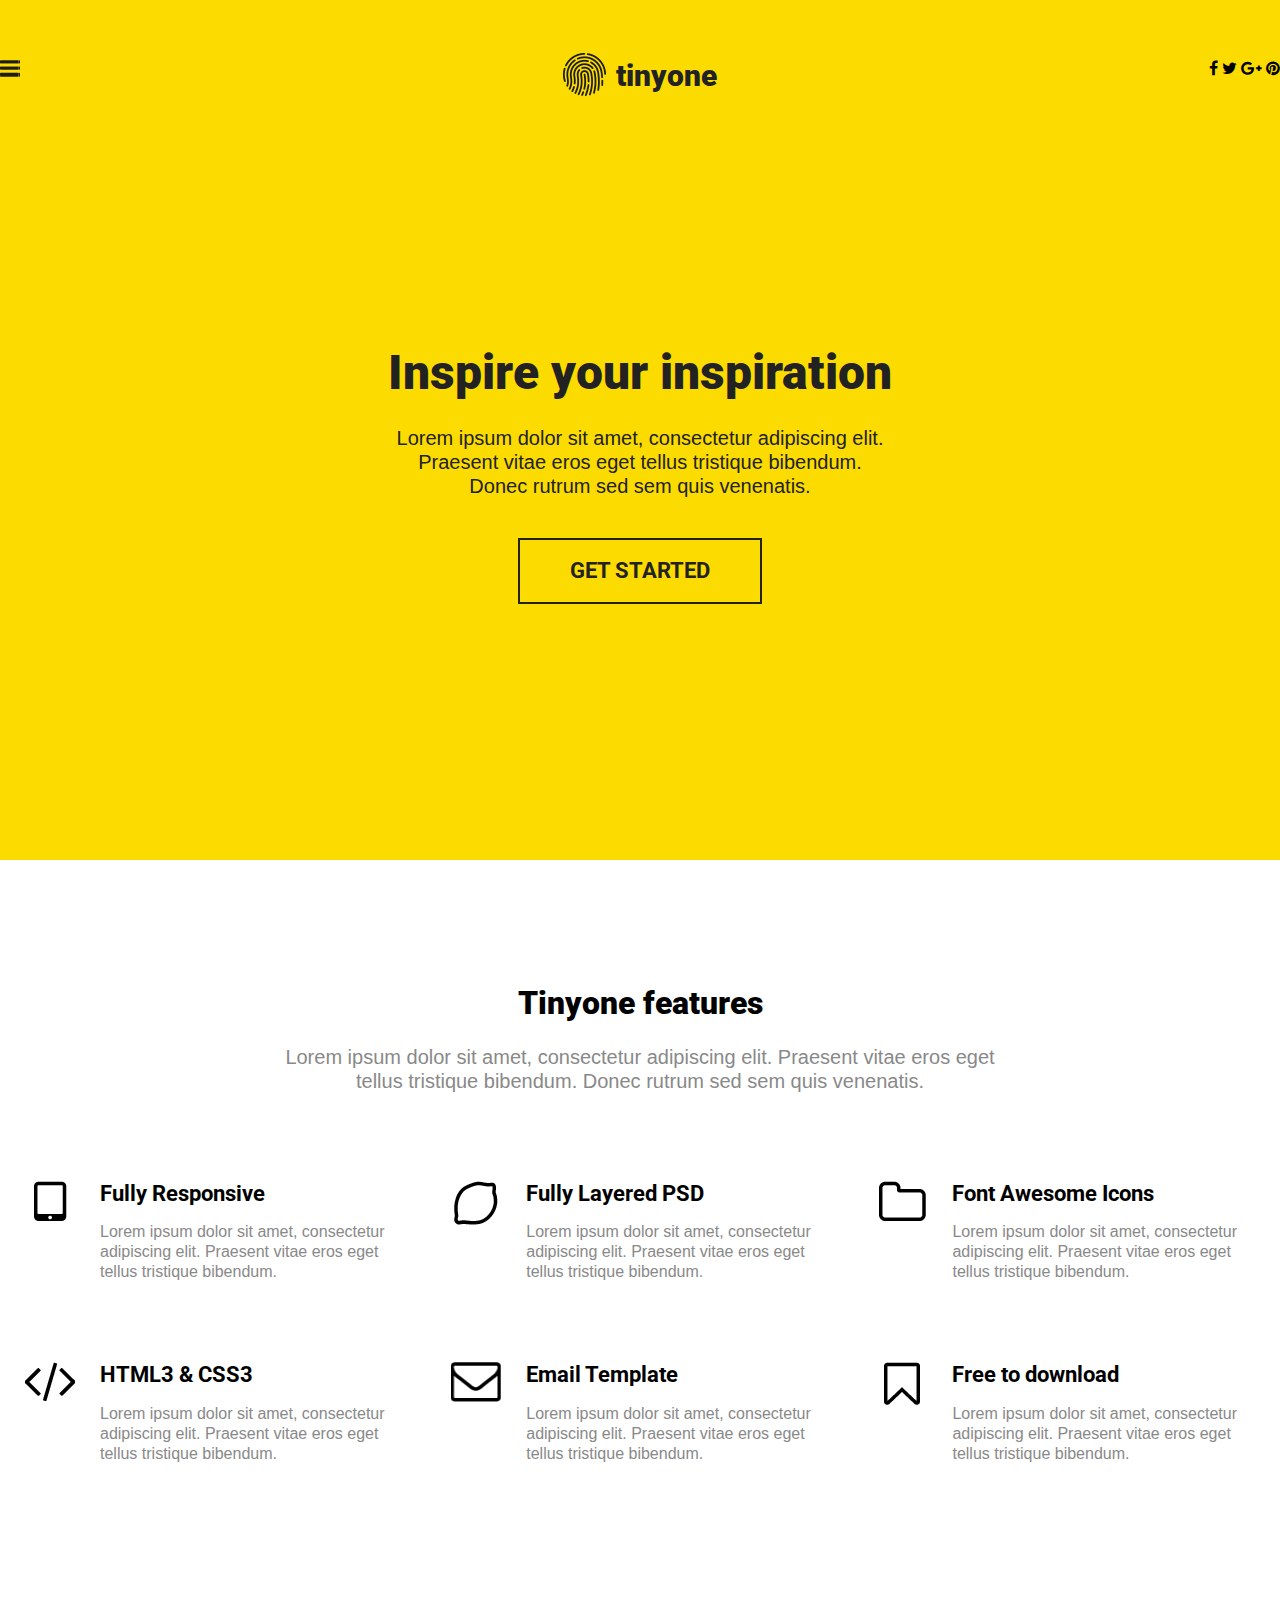
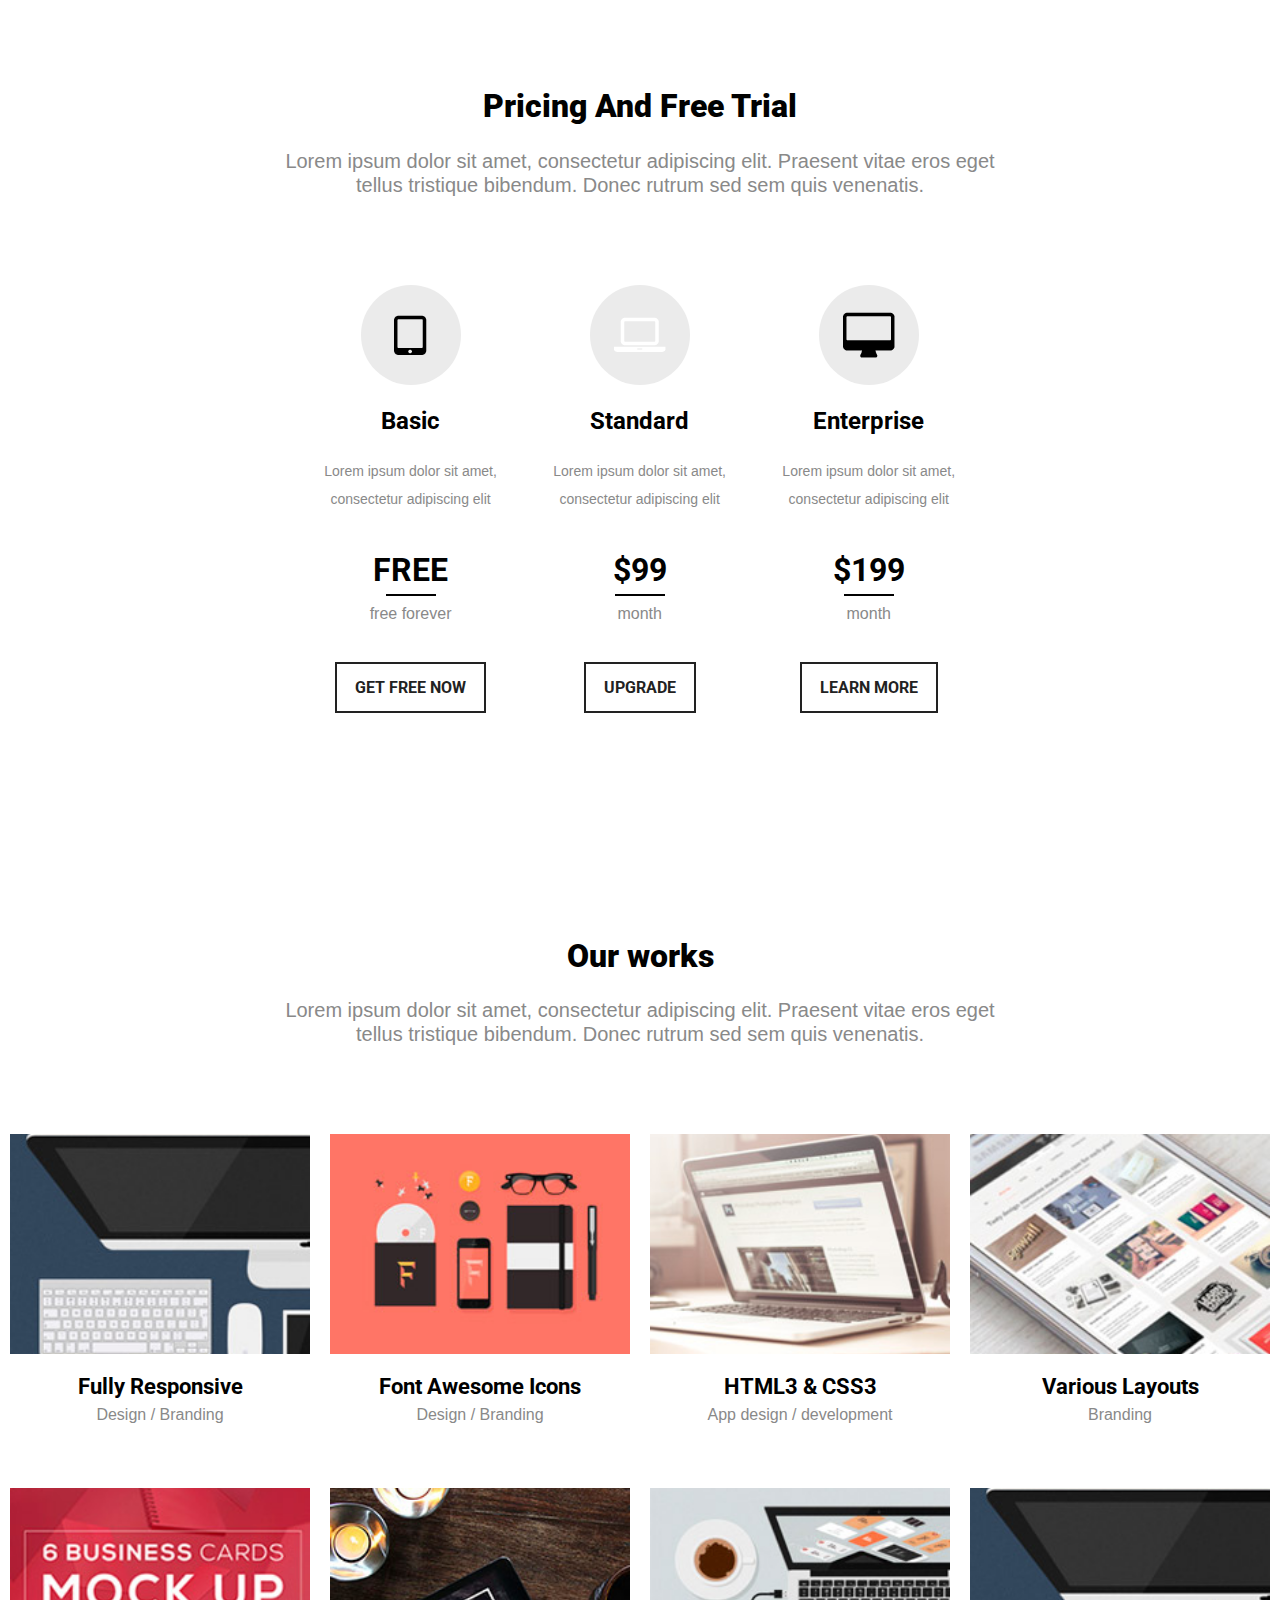
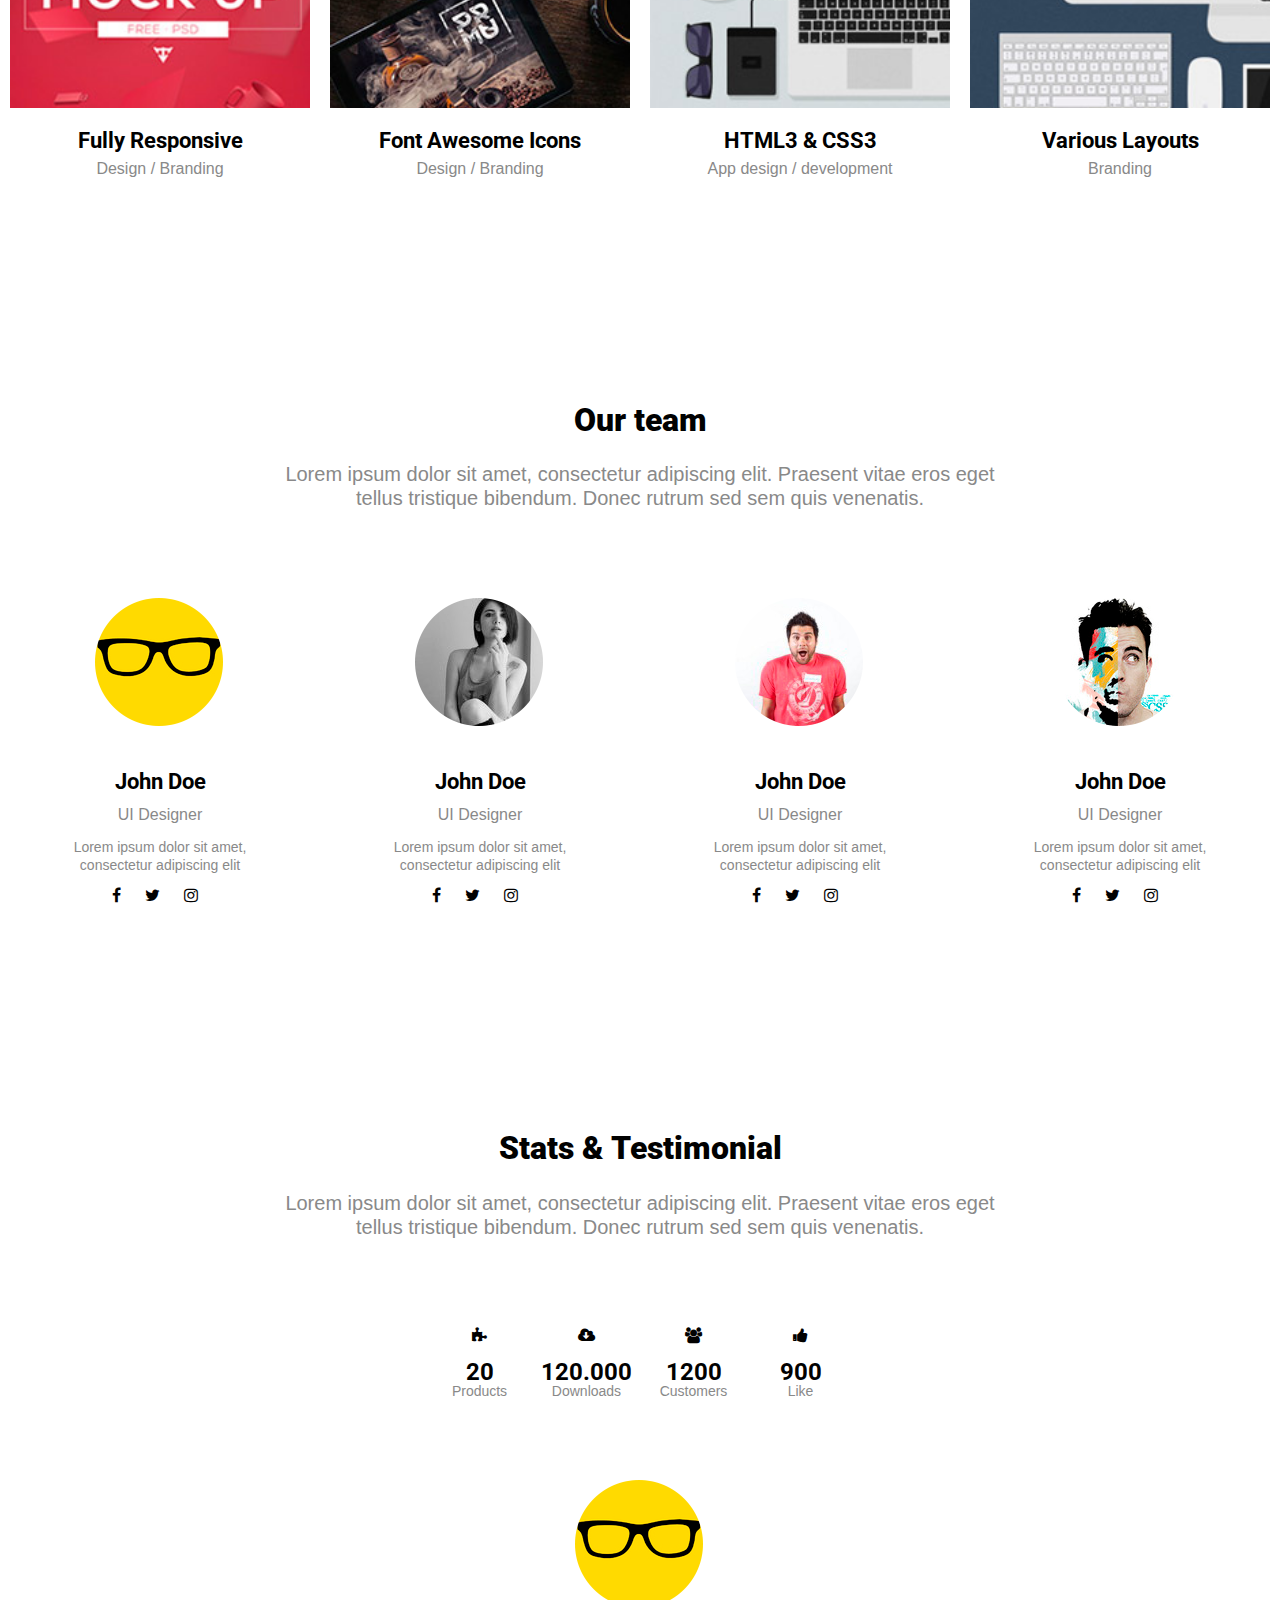
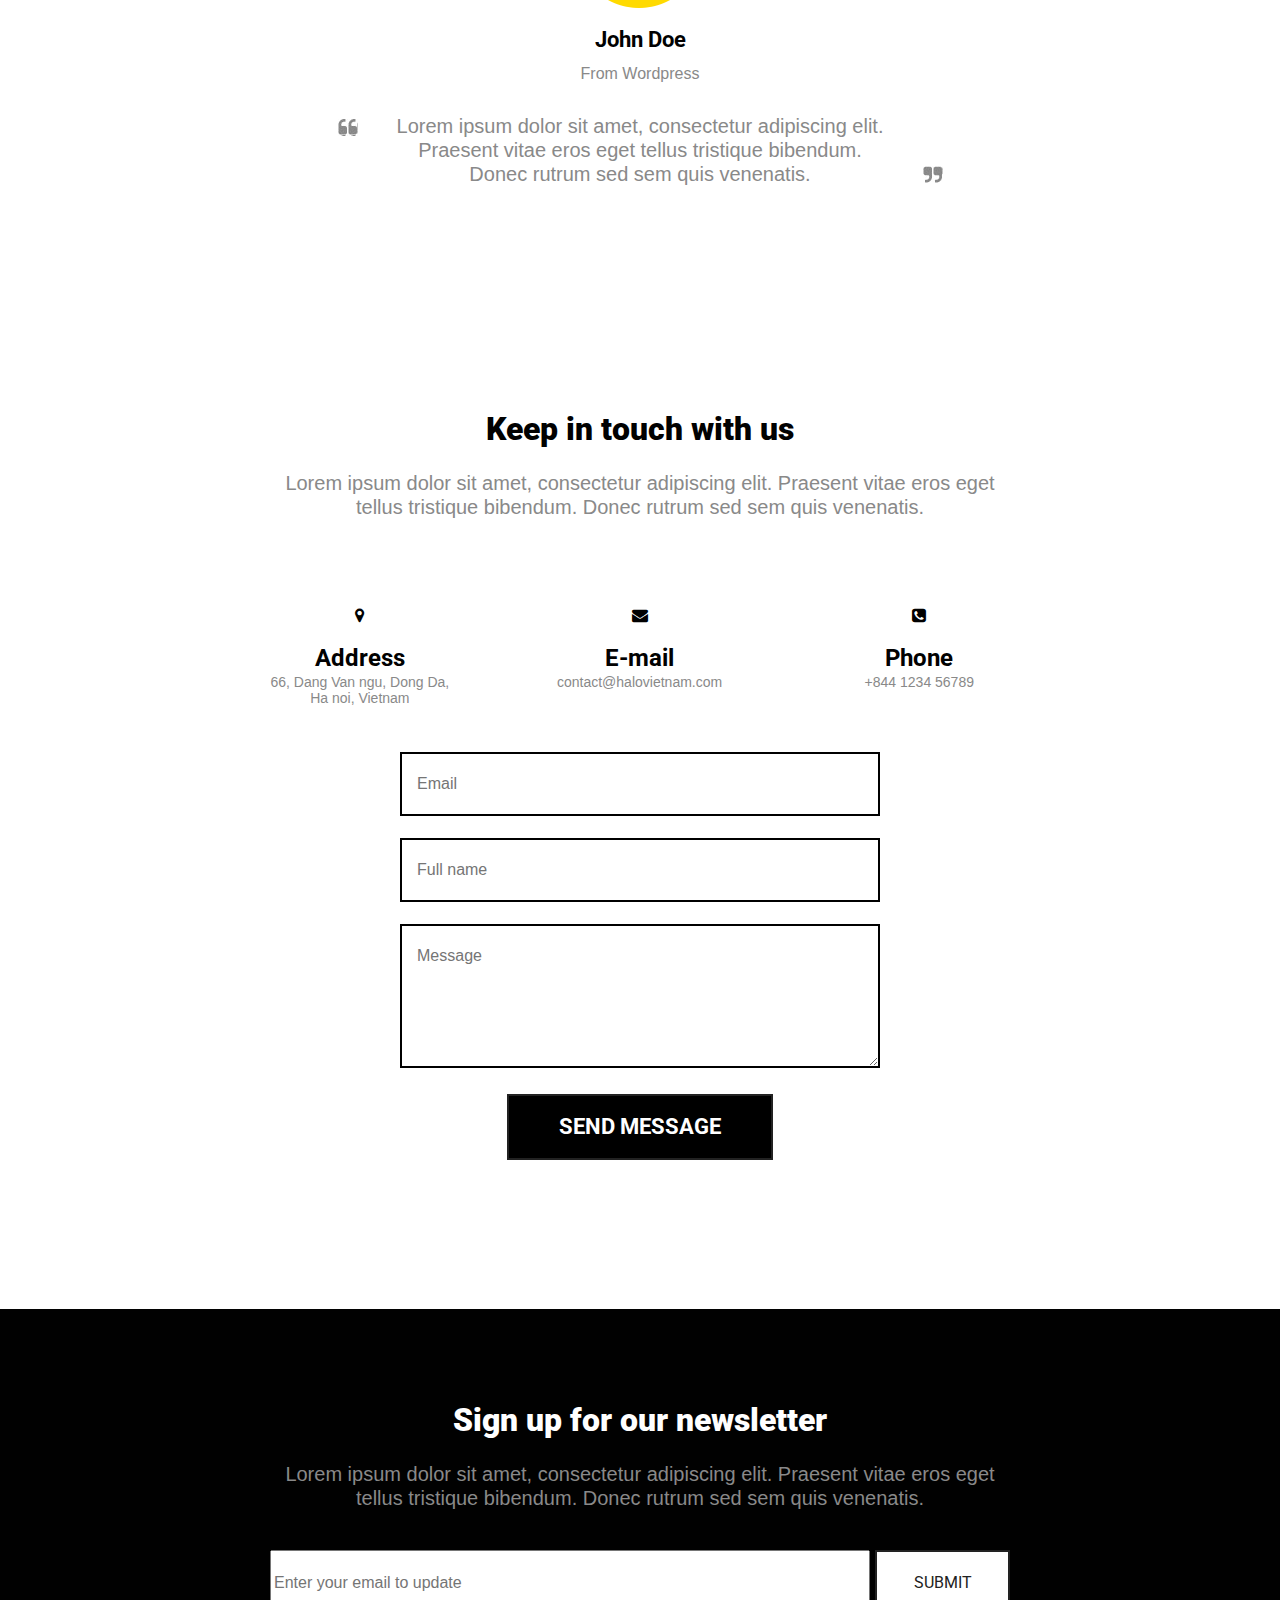
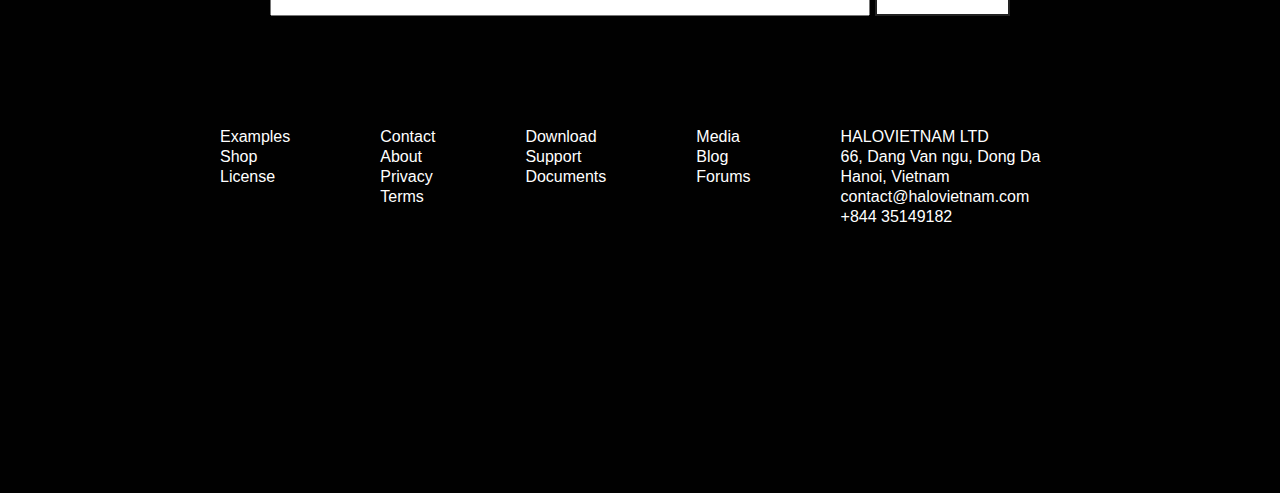
<file: tinyOne_new/index.html>
<!DOCTYPE html>
<html lang="en">
	<head>
		<meta charset="UTF-8">
		<title>TinyOne</title>
		<meta name="viewport" content="width=device-width, user-scalable=no, initial-scale=1.0, maximum-scale=1.0, minimum-scale=1.0">
		<link rel="stylesheet" href="css/main.css">
		<link rel="stylesheet" href="https://maxcdn.bootstrapcdn.com/font-awesome/4.7.0/css/font-awesome.min.css">
		<link href="https://fonts.googleapis.com/css?family=Roboto:400,700,900" rel="stylesheet">
	</head>
	<body>
		<header class="header">
			<div class="container clearfix">
				<div class="menu">
					<a href="" class="menu-link"></a>
				</div>
				<div class="header-logo">
					<a href="#" class="logo">tinyone</a>
				</div>
				<div class="social">
					<a href="" class="social-link"><i class="fa fa-facebook"></i></a>
					<a href="" class="social-link"><i class="fa fa-twitter"></i></a>
					<a href="" class="social-link"><i class="fa fa-google-plus"></i></a>
					<a href="" class="social-link"><i class="fa fa-pinterest"></i></a>
				</div>
			</div>
		</header>
		<div class="banner">
			<div class="banner-content">
				<h1 class="banner-title">Inspire your inspiration</h1>
				<div class="banner-text">Lorem ipsum dolor sit amet, consectetur adipiscing elit. Praesent vitae eros eget tellus tristique bibendum. Donec rutrum sed sem quis venenatis.
				</div>
				<div class="banner-button"><a href="#" class="btn">Get started</a></div>
			</div>
		</div>
		<section class="section">
			<div class="container">
				<h2 class="section-title">Tinyone features</h2>
				<div class="section-text">Lorem ipsum dolor sit amet, consectetur adipiscing elit. Praesent vitae eros eget tellus tristique bibendum. Donec rutrum sed sem quis venenatis.</div>
				<div class="features clearfix">
					<div class="feature">
						<div class="feature-icon icon-tablet"></div>
						<h3 class="feature-title">Fully Responsive</h3>
						<div class="feature-text">Lorem ipsum dolor sit amet, consectetur adipiscing elit. Praesent vitae eros eget tellus tristique bibendum.</div>
					</div>
					<div class="feature">
						<div class="feature-icon icon-limon"></div>
						<h3 class="feature-title">Fully Layered PSD</h3>
						<div class="feature-text">Lorem ipsum dolor sit amet, consectetur adipiscing elit. Praesent vitae eros eget tellus tristique bibendum.</div>
					</div>
					<div class="feature">
						<div class="feature-icon icon-folder"></div>
						<h3 class="feature-title">Font Awesome Icons</h3>
						<div class="feature-text">Lorem ipsum dolor sit amet, consectetur adipiscing elit. Praesent vitae eros eget tellus tristique bibendum.</div>
					</div>
					<div class="feature">
						<div class="feature-icon icon-tag"></div>
						<h3 class="feature-title">HTML3 & CSS3</h3>
						<div class="feature-text">Lorem ipsum dolor sit amet, consectetur adipiscing elit. Praesent vitae eros eget tellus tristique bibendum.</div>
					</div>
					<div class="feature">
						<div class="feature-icon icon-mail"></div>
						<h3 class="feature-title">Email Template</h3>
						<div class="feature-text">Lorem ipsum dolor sit amet, consectetur adipiscing elit. Praesent vitae eros eget tellus tristique bibendum.</div>
					</div>
					<div class="feature">
						<div class="feature-icon icon-bookmark"></div>
						<h3 class="feature-title">Free to download</h3>
						<div class="feature-text">Lorem ipsum dolor sit amet, consectetur adipiscing elit. Praesent vitae eros eget tellus tristique bibendum.</div>
					</div>
				</div>
			</div>
		</section>
		<section class="section">
			<div class="container">
				<h2 class="section-title">Pricing And Free Trial</h2>
				<div class="section-text">Lorem ipsum dolor sit amet, consectetur adipiscing elit. Praesent vitae eros eget tellus tristique bibendum. Donec rutrum sed sem quis venenatis.</div>
				<div class="prices clearfix">
					<div class="price">
						<div class="price-icon icon-tablet"></div>
						<h3 class="price-title">Basic</h3>
						<div class="price-text">Lorem ipsum dolor sit amet, consectetur adipiscing elit</div>
						<h4 class="price-number">Free</h4>
						<div class="price-explain">free forever</div>
						<div class="price-button"><a href="#" class="btn btn-small">Get free now</a></div>
					</div>
					<div class="price price-active">
						<div class="price-icon icon-laptop"></div>
						<h3 class="price-title">Standard</h3>
						<div class="price-text">Lorem ipsum dolor sit amet, consectetur adipiscing elit</div>
						<h4 class="price-number">$99</h4>
						<div class="price-explain">month</div>
						<div class="price-button"><a href="#" class="btn btn-small">Upgrade</a></div>
					</div>
					<div class="price">
						<div class="price-icon icon-desktop"></div>
						<h3 class="price-title">Enterprise</h3>
						<div class="price-text">Lorem ipsum dolor sit amet, consectetur adipiscing elit</div>
						<h4 class="price-number">$199</h4>
						<div class="price-explain">month</div>
						<div class="price-button"><a href="#" class="btn btn-small">Learn more</a></div>
					</div>
				</div>
			</div>
		</section>
		<section class="section">
			<div class="container">
				<h2 class="section-title">Our works</h2>
				<div class="section-text">Lorem ipsum dolor sit amet, consectetur adipiscing elit. Praesent vitae eros eget tellus tristique bibendum. Donec rutrum sed sem quis venenatis.
				</div>
				<div class="portfolio clearfix">
					<div class="portfolio-item">
						<div class="portfolio-img" style="background-image: url(images/img8.jpg);"></div>
						<h3 class="portfolio-title">Fully Responsive</h3>
						<div class="portfolio-text">Design / Branding</div>
					</div>
					<div class="portfolio-item">
						<div class="portfolio-img" style="background-image: url(images/img2.jpg);"></div>
						<h3 class="portfolio-title">Font Awesome Icons</h3>
						<div class="portfolio-text">Design / Branding</div>
					</div>
					<div class="portfolio-item">
						<div class="portfolio-img" style="background-image: url(images/img3.jpg);"></div>
						<h3 class="portfolio-title">HTML3 & CSS3</h3>
						<div class="portfolio-text">App design / development</div>
					</div>
					<div class="portfolio-item">
						<div class="portfolio-img" style="background-image: url(images/img4.jpg);"></div>
						<h3 class="portfolio-title">Various Layouts</h3>
						<div class="portfolio-text">Branding</div>
					</div>
					<div class="portfolio-item">
						<div class="portfolio-img" style="background-image: url(images/img5.jpg);"></div>
						<h3 class="portfolio-title">Fully Responsive</h3>
						<div class="portfolio-text">Design / Branding</div>
					</div>
					<div class="portfolio-item">
						<div class="portfolio-img" style="background-image: url(images/img6.jpg);"></div>
						<h3 class="portfolio-title">Font Awesome Icons</h3>
						<div class="portfolio-text">Design / Branding</div>
					</div>
					<div class="portfolio-item">
						<div class="portfolio-img" style="background-image: url(images/img7.jpg);"></div>
						<h3 class="portfolio-title">HTML3 & CSS3</h3>
						<div class="portfolio-text">App design / development</div>
					</div>
					<div class="portfolio-item">
						<div class="portfolio-img" style="background-image: url(images/img8.jpg);"></div>
						<h3 class="portfolio-title">Various Layouts</h3>
						<div class="portfolio-text">Branding</div>
					</div>
				</div>
			</div>
		</section>
		<section class="section">
			<div class="container">
				<h2 class="section-title">Our team</h2>
				<div class="section-text">Lorem ipsum dolor sit amet, consectetur adipiscing elit. Praesent vitae eros eget tellus tristique bibendum. Donec rutrum sed sem quis venenatis.</div>
				<div class="team clearfix">
					<div class="team-item">
						<div class="team-img img-glasses"></div>
						<div class="team-title">John Doe</div>
						<div class="team-post">UI Designer</div>
						<div class="team-text">Lorem ipsum dolor sit amet, consectetur adipiscing elit</div>
						<div class="team-social">
							<a href="#" class="social-link"><i class="fa fa-facebook"></i></a>
							<a href="#" class="social-link"><i class="fa fa-twitter"></i></a>
							<a href="#" class="social-link"><i class="fa fa-instagram"></i></a>
						</div>
					</div>
					<div class="team-item">
						<div class="team-img img-woman"></div>
						<div class="team-title">John Doe</div>
						<div class="team-post">UI Designer</div>
						<div class="team-text">Lorem ipsum dolor sit amet, consectetur adipiscing elit</div>
						<div class="team-social">
							<a href="#" class="social-link"><i class="fa fa-facebook"></i></a>
							<a href="#" class="social-link"><i class="fa fa-twitter"></i></a>
							<a href="#" class="social-link"><i class="fa fa-instagram"></i></a>
						</div>
					</div>
					<div class="team-item">
						<div class="team-img img-redman"></div>
						<div class="team-title">John Doe</div>
						<div class="team-post">UI Designer</div>
						<div class="team-text">Lorem ipsum dolor sit amet, consectetur adipiscing elit</div>
						<div class="team-social">
							<a href="#" class="social-link"><i class="fa fa-facebook"></i></a>
							<a href="#" class="social-link"><i class="fa fa-twitter"></i></a>
							<a href="#" class="social-link"><i class="fa fa-instagram"></i></a>
						</div>
					</div>
					<div class="team-item">
						<div class="team-img img-face"></div>
						<div class="team-title">John Doe</div>
						<div class="team-post">UI Designer</div>
						<div class="team-text">Lorem ipsum dolor sit amet, consectetur adipiscing elit</div>
						<div class="team-social">
							<a href="#" class="social-link"><i class="fa fa-facebook"></i></a>
							<a href="#" class="social-link"><i class="fa fa-twitter"></i></a>
							<a href="#" class="social-link"><i class="fa fa-instagram"></i></a>
						</div>
					</div>
				</div>
			</div>
		</section>
		<section class="section">
			<div class="container">
				<h2 class="section-title">Stats & Testimonial</h2>
				<div class="section-text">Lorem ipsum dolor sit amet, consectetur adipiscing elit. Praesent vitae eros eget tellus tristique bibendum. Donec rutrum sed sem quis venenatis.
				</div>
				<div class="stats clearfix">
					<div class="stats-item">
						<i class="fa fa-puzzle-piece"></i>
						<div class="stats-number">20</div>
						<div class="stats-description">Products</div>
					</div>
					<div class="stats-item">
						<i class="fa fa-cloud-download"></i>
						<div class="stats-number">120.000</div>
						<div class="stats-description">Downloads</div>
					</div>
					<div class="stats-item">
						<i class="fa fa-users"></i>
						<div class="stats-number">1200</div>
						<div class="stats-description">Customers</div>
					</div>
					<div class="stats-item">
						<i class="fa fa-thumbs-up"></i>
						<div class="stats-number">900</div>
						<div class="stats-description">Like</div>
					</div>
				</div>
				<div class="stats-img"></div>
				<h3 class="stats-title">John Doe</h3>
				<div class="stats-post">From Wordpress</div>
				<div class="stats-article">Lorem ipsum dolor sit amet, consectetur adipiscing elit. Praesent vitae eros eget tellus tristique bibendum. Donec rutrum sed sem quis venenatis.</div>
			</div>
		</section>
		<section class="section">
			<div class="container">
				<h2 class="section-title">Keep in touch with us</h2>
				<div class="section-text">Lorem ipsum dolor sit amet, consectetur adipiscing elit. Praesent vitae eros eget tellus tristique bibendum. Donec rutrum sed sem quis venenatis.</div>
				<div class="feedback clearfix">
					<div class="feedback-item">
						<i class="fa fa-map-marker"></i>
						<div class="feedback-source">Address</div>
						<div class="feedback-value">66, Dang Van ngu, Dong Da,
						Ha noi, Vietnam</div>
					</div>
					<div class="feedback-item">
						<i class="fa fa-envelope"></i>
						<div class="feedback-source">E-mail</div>
						<div class="feedback-value">contact@halovietnam.com</div>
					</div>
					<div class="feedback-item">
						<i class="fa fa-phone-square"></i>
						<div class="feedback-source">Phone</div>
						<div class="feedback-value">+844 1234 56789</div>
					</div>
				</div>
				<div class="form">
					<form action="#">
						<div class="form-group"><input type="email" name="mail" class="form-input" placeholder="Email"></div>
						<div class="form-group"><input type="text" name="full-name" class="form-input" placeholder="Full name"></div>
						<div class="form-group"><textarea name="message" class="form-input" placeholder="Message" rows="5"></textarea></div>
						<div class="form-group form-group-btn"><button class="btn btn-black">Send message</button></div>
					</form>
				</div>
			</div>
		</section>
		<div class="footer-bg">
			<div class="container">
				<footer class="footer">
					<h2 class="footer-title">Sign up for our newsletter</h2>
					<div class="footer-text">Lorem ipsum dolor sit amet, consectetur adipiscing elit. Praesent vitae eros eget tellus tristique bibendum. Donec rutrum sed sem quis venenatis.</div>
					<div class="footer-form">
						<form action="#" >
							<div class="form-group-inline clearfix">
								<input type="text" class="form-input" placeholder="Enter your email to update">
								<!-- <button class="btn btn-footer">Submit</button> -->
								<input type="submit" class="btn btn-footer" value="submit">
							</div>
						</form>
					</div>
					<div class="footer-links clearfix">
						<div class="footer-links-item">
							<ul>
								<li><a href="#">Examples</a></li>
								<li><a href="#">Shop</a></li>
								<li><a href="#">License</a></li>
							</ul>
						</div>
						<div class="footer-links-item">
							<ul>
								<li><a href="#">Contact</a></li>
								<li><a href="#">About</a></li>
								<li><a href="#">Privacy</a></li>
								<li><a href="#">Terms</a></li>
							</ul>
						</div>
						<div class="footer-links-item">
							<ul>
								<li><a href="#">Download</a></li>
								<li><a href="#">Support</a></li>
								<li><a href="#">Documents</a></li>
							</ul>
						</div>
						<div class="footer-links-item">
							<ul>
								<li><a href="#">Media</a></li>
								<li><a href="#">Blog</a></li>
								<li><a href="#">Forums</a></li>
							</ul>
						</div>
						<div class="footer-links-item">
							<ul>
								<li>HALOVIETNAM LTD</li>
								<li>66, Dang Van ngu, Dong Da</li>
								<li>Hanoi, Vietnam</li>
								<li>contact@halovietnam.com</li>
								<li>+844 35149182</li>
							</ul>
						</div>
					</div>
				</footer>	
			</div>
		</div>
	</body>
</html>
</file>
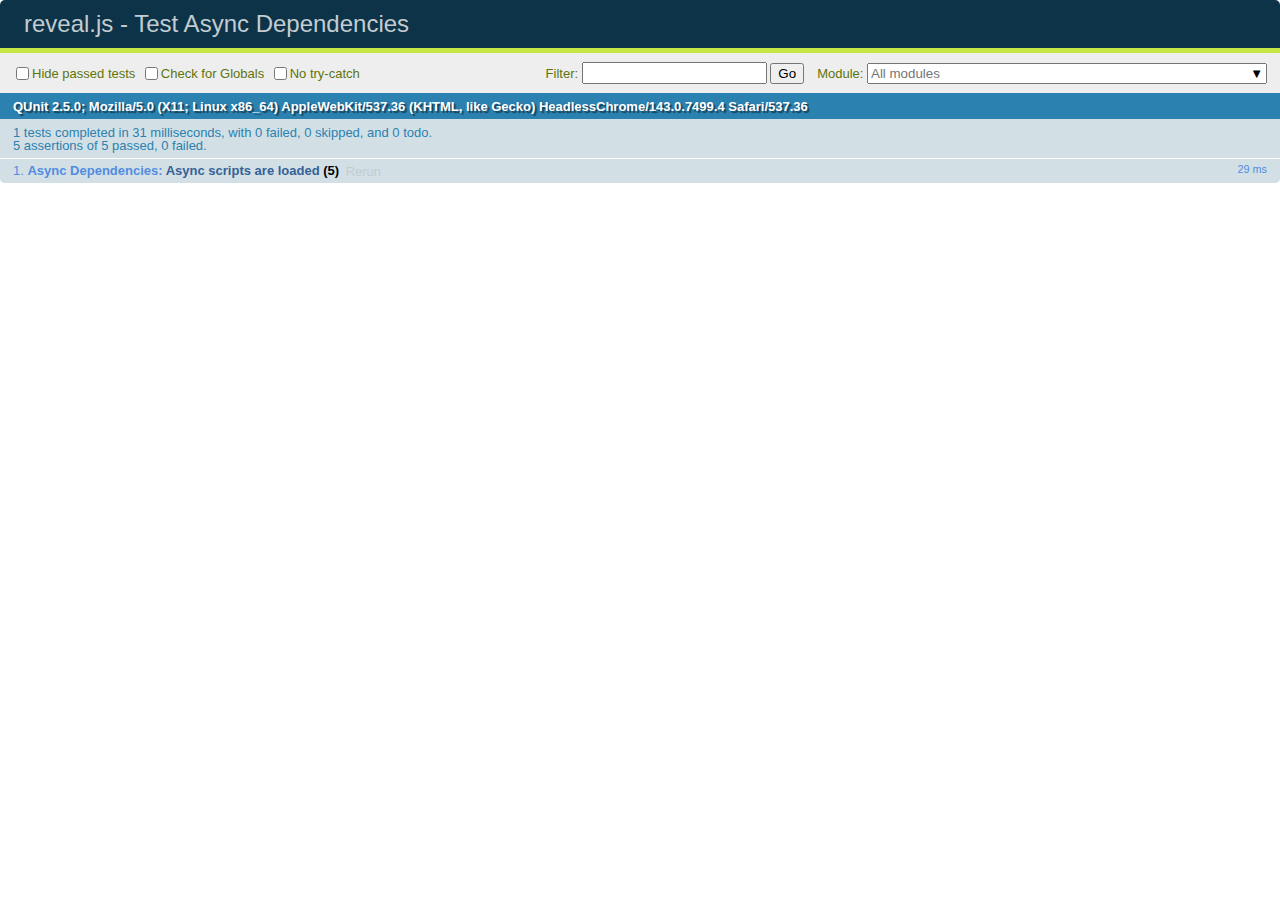
<file: presentation/test/test-dependencies-async.html>
<!doctype html>
<html lang="en">

	<head>
		<meta charset="utf-8">

		<title>reveal.js - Test Async Dependencies</title>

		<link rel="stylesheet" href="../css/reveal.css">
		<link rel="stylesheet" href="qunit-2.5.0.css">
	</head>

	<body style="overflow: auto;">

		<div id="qunit"></div>
		<div id="qunit-fixture"></div>

		<div class="reveal" style="display: none;">

			<div class="slides">

				<section>Slide content</section>

			</div>

		</div>

		<script src="../js/reveal.js"></script>
		<script src="qunit-2.5.0.js"></script>

		<script>
			var	externalScriptSequence = '';
			var scriptCount = 0;

			QUnit.config.autostart = false;
			QUnit.module( 'Async Dependencies' );

			QUnit.test( 'Async scripts are loaded', function( assert ) {
				assert.expect( 5 );
				var done = assert.async( 5 );

				function callback( event ) {
					if( externalScriptSequence.length === 1 ) {
						assert.ok( externalScriptSequence === 'A', 'first callback was sync script' );
						done();
					}
					else {
						assert.ok( true, 'async script loaded' );
						done();
					}

					if( externalScriptSequence.length === 4 ) {
						assert.ok( 	externalScriptSequence.indexOf( 'A' ) !== -1 &&
									externalScriptSequence.indexOf( 'B' ) !== -1 &&
									externalScriptSequence.indexOf( 'C' ) !== -1 &&
									externalScriptSequence.indexOf( 'D' ) !== -1, 'four unique scripts were loaded' );
						done();
					}

					scriptCount ++;
				}

				Reveal.initialize({
					dependencies: [
						{ src: 'assets/external-script-a.js', async: false, callback: callback },
						{ src: 'assets/external-script-b.js', async: true, callback: callback },
						{ src: 'assets/external-script-c.js', async: true, callback: callback },
						{ src: 'assets/external-script-d.js', async: true, callback: callback }
					]
				});
			});

			QUnit.start();

		</script>

	</body>
</html>
</file>
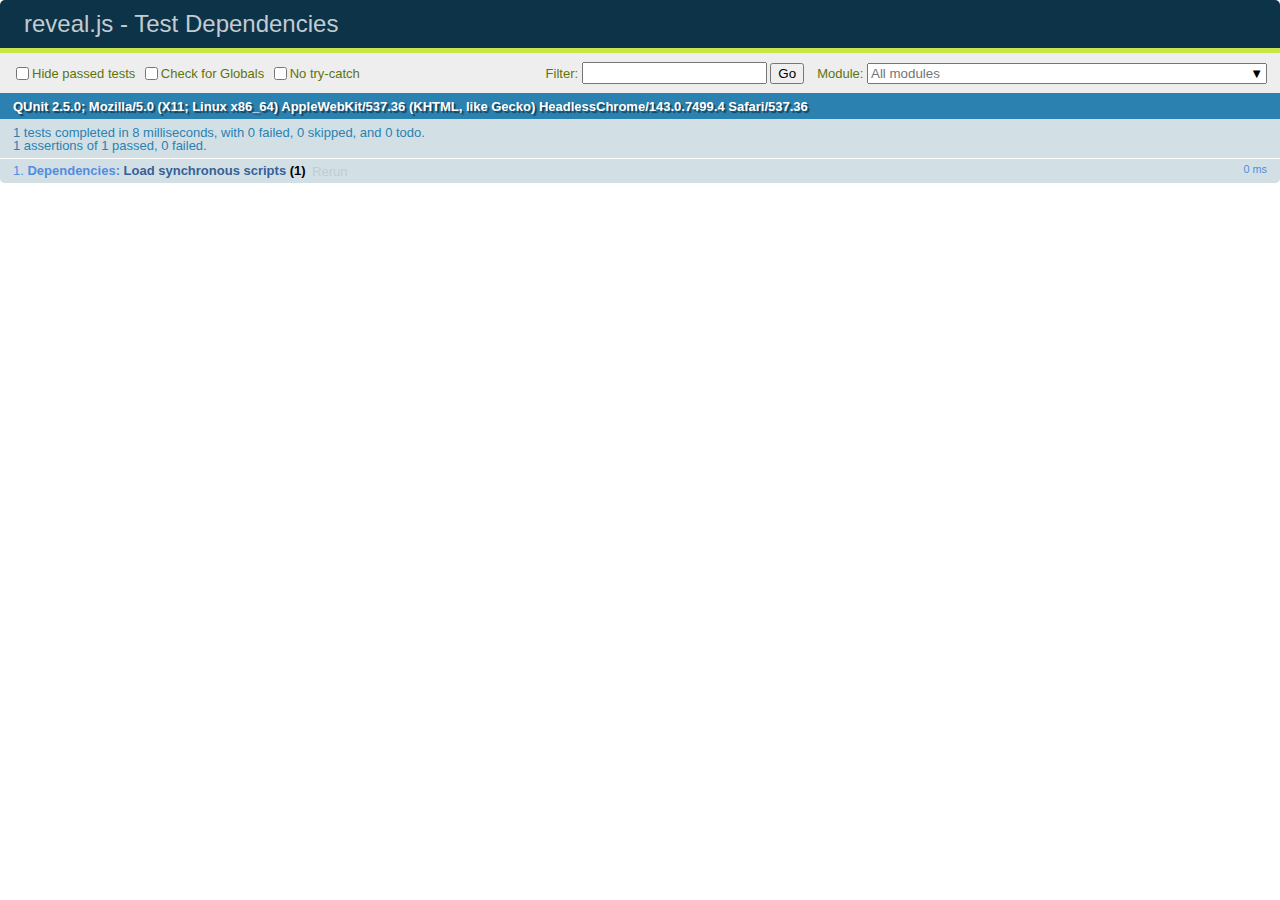
<file: presentation/test/test-dependencies.html>
<!doctype html>
<html lang="en">

	<head>
		<meta charset="utf-8">

		<title>reveal.js - Test Dependencies</title>

		<link rel="stylesheet" href="../css/reveal.css">
		<link rel="stylesheet" href="qunit-2.5.0.css">
	</head>

	<body style="overflow: auto;">

		<div id="qunit"></div>
		<div id="qunit-fixture"></div>

		<div class="reveal" style="display: none;">

			<div class="slides">

				<section>Slide content</section>

			</div>

		</div>

		<script src="../js/reveal.js"></script>
		<script src="qunit-2.5.0.js"></script>

		<script>
			window.externalScriptSequence = '';

			Reveal.addEventListener( 'ready', function() {

				QUnit.module( 'Dependencies' );

				QUnit.test( 'Load synchronous scripts', function( assert ) {
					assert.strictEqual( window.externalScriptSequence, 'ABC', 'Loaded and executed in order' );
				});

			} );

			Reveal.initialize({
				dependencies: [
					{ src: 'assets/external-script-a.js' },
					{ src: 'assets/external-script-b.js' },
					{ src: 'assets/external-script-c.js' }
				]
			});
		</script>

	</body>
</html>
</file>
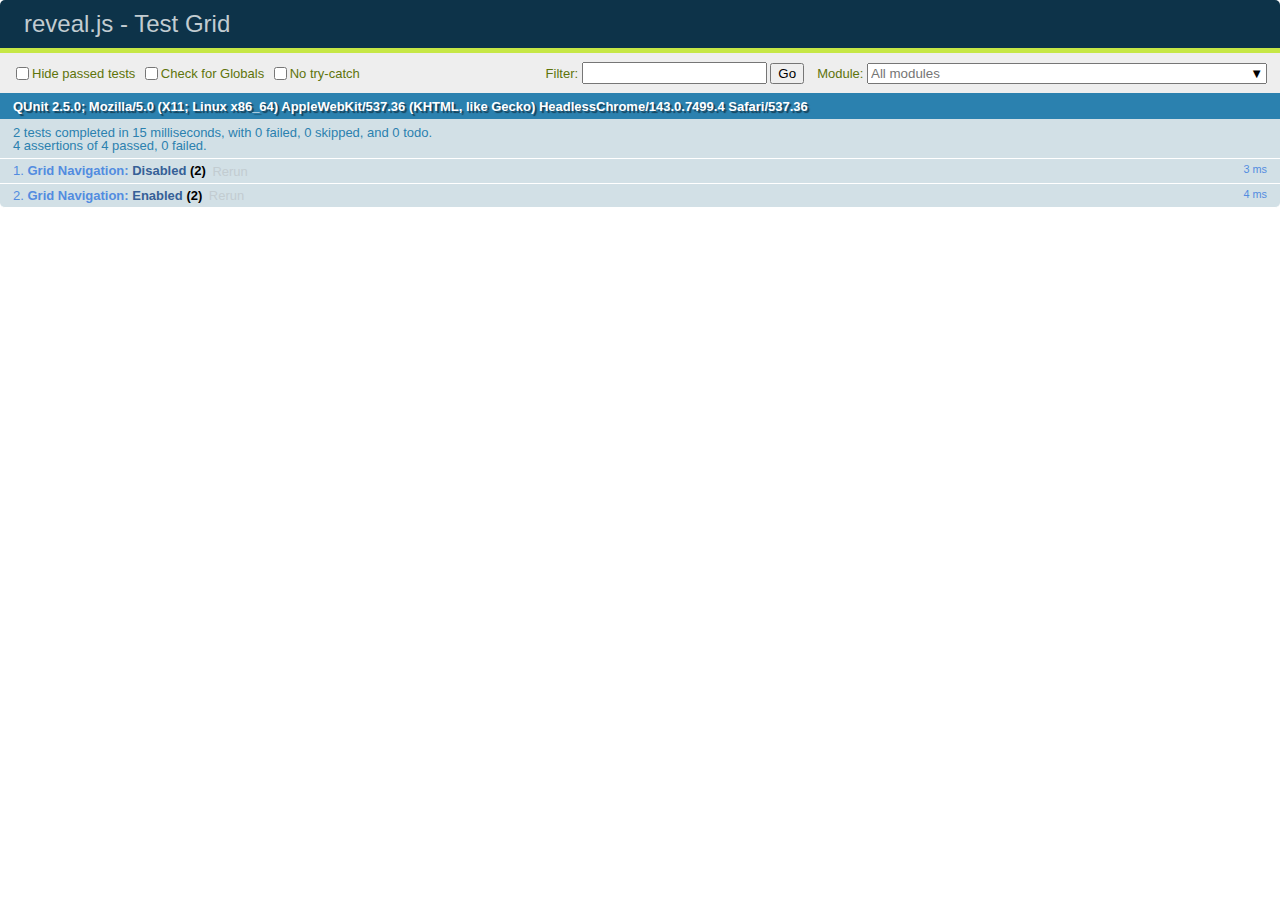
<file: presentation/test/test-grid-navigation.html>
<!doctype html>
<html lang="en">

	<head>
		<meta charset="utf-8">

		<title>reveal.js - Test Grid</title>

		<link rel="stylesheet" href="../css/reveal.css">
		<link rel="stylesheet" href="qunit-2.5.0.css">
	</head>

	<body style="overflow: auto;">

		<div id="qunit"></div>
		<div id="qunit-fixture"></div>

		<div class="reveal" style="display: none;">

			<div class="slides">

				<section>0</section>
				<section>
					<section>1.1</section>
					<section>1.2</section>
					<section>1.3</section>
					<section>1.4</section>
				</section>
				<section>
					<section>2.1</section>
					<section>2.2</section>
					<section>2.3</section>
					<section>2.4</section>
				</section>

			</div>

		</div>

		<script src="../js/reveal.js"></script>
		<script src="qunit-2.5.0.js"></script>

		<script>
			Reveal.addEventListener( 'ready', function() {

				QUnit.module( 'Grid Navigation' );

				QUnit.test( 'Disabled', function( assert ) {
					Reveal.right();
					Reveal.down();
					Reveal.down();
					assert.deepEqual( Reveal.getIndices(), { h: 1, v: 2, f: undefined }, 'Correct starting point' );
					Reveal.right();
					assert.deepEqual( Reveal.getIndices(), { h: 2, v: 0, f: undefined }, 'Moves to top when going to adjacent stack' );
				});

				QUnit.test( 'Enabled', function( assert ) {
					Reveal.configure({ navigationMode: 'grid' });
					Reveal.slide( 0, 0 );
					Reveal.right();
					Reveal.down();
					Reveal.down();
					assert.deepEqual( Reveal.getIndices(), { h: 1, v: 2, f: undefined }, 'Correct starting point' );
					Reveal.right();
					assert.deepEqual( Reveal.getIndices(), { h: 2, v: 2, f: undefined }, 'Remains at same vertical index when going to adjacent stack' );
				});

			} );

			Reveal.initialize();
		</script>

	</body>
</html>
</file>
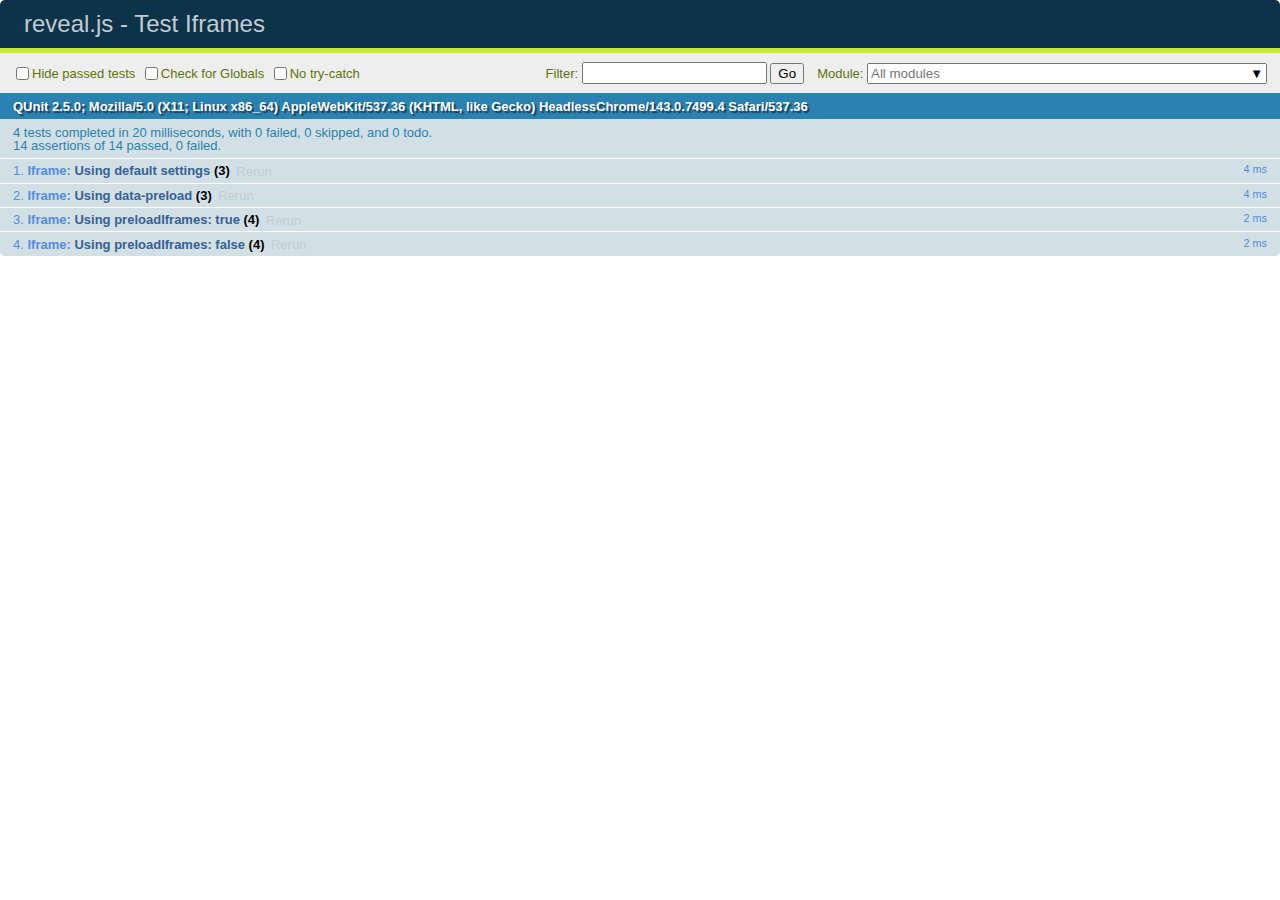
<file: presentation/test/test-iframes.html>
<!doctype html>
<html lang="en">

	<head>
		<meta charset="utf-8">

		<title>reveal.js - Test Iframes</title>

		<link rel="stylesheet" href="../css/reveal.css">
		<link rel="stylesheet" href="qunit-2.5.0.css">
	</head>

	<body style="overflow: auto;">

		<div id="qunit"></div>
		<div id="qunit-fixture"></div>

		<div class="reveal" style="display: none;">

			<div class="slides">

				<section>1</section>
				<section>2</section>
				<section>
					<iframe class="default-iframe" data-src="#"></iframe>
					<iframe class="preload-iframe" data-src="#" data-preload></iframe>
				</section>

			</div>

		</div>

		<script src="../js/reveal.js"></script>
		<script src="qunit-2.5.0.js"></script>

		<script>


			Reveal.addEventListener( 'ready', function() {

				var defaultIframe = document.querySelector( '.default-iframe' ),
					preloadIframe = document.querySelector( '.preload-iframe' );

				QUnit.module( 'Iframe' );

				QUnit.test( 'Using default settings', function( assert ) {

					Reveal.slide(1);
					assert.strictEqual( defaultIframe.hasAttribute( 'src' ), false, 'not preloaded when within viewDistance' );

					Reveal.slide(2);
					assert.strictEqual( defaultIframe.hasAttribute( 'src' ), true, 'loaded when slide becomes visible' );

					Reveal.slide(1);
					assert.strictEqual( defaultIframe.hasAttribute( 'src' ), false, 'unloaded when slide becomes invisible' );

				});

				QUnit.test( 'Using data-preload', function( assert ) {

					Reveal.slide(1);
					assert.strictEqual( preloadIframe.hasAttribute( 'src' ), true, 'preloaded within viewDistance' );

					Reveal.slide(2);
					assert.strictEqual( preloadIframe.hasAttribute( 'src' ), true, 'loaded when slide becoems visible' );

					Reveal.slide(0);
					assert.strictEqual( preloadIframe.hasAttribute( 'src' ), false, 'unloads outside of viewDistance' );

				});

				QUnit.test( 'Using preloadIframes: true', function( assert ) {

					Reveal.configure({ preloadIframes: true });

					Reveal.slide(1);
					assert.strictEqual( defaultIframe.hasAttribute( 'src' ), true, 'preloaded within viewDistance' );
					assert.strictEqual( preloadIframe.hasAttribute( 'src' ), true, 'preloaded within viewDistance' );

					Reveal.slide(2);
					assert.strictEqual( defaultIframe.hasAttribute( 'src' ), true, 'loaded when slide becomes visible' );
					assert.strictEqual( preloadIframe.hasAttribute( 'src' ), true, 'loaded when slide becomes visible' );

				});

				QUnit.test( 'Using preloadIframes: false', function( assert ) {

					Reveal.configure({ preloadIframes: false });

					Reveal.slide(0);
					assert.strictEqual( defaultIframe.hasAttribute( 'src' ), false, 'not preloaded within viewDistance' );
					assert.strictEqual( preloadIframe.hasAttribute( 'src' ), false, 'not preloaded within viewDistance' );

					Reveal.slide(2);
					assert.strictEqual( defaultIframe.hasAttribute( 'src' ), true, 'loaded when slide becomes visible' );
					assert.strictEqual( preloadIframe.hasAttribute( 'src' ), true, 'loaded when slide becomes visible' );

				});

			} );

			Reveal.initialize({
				viewDistance: 2
			});
		</script>

	</body>
</html>
</file>
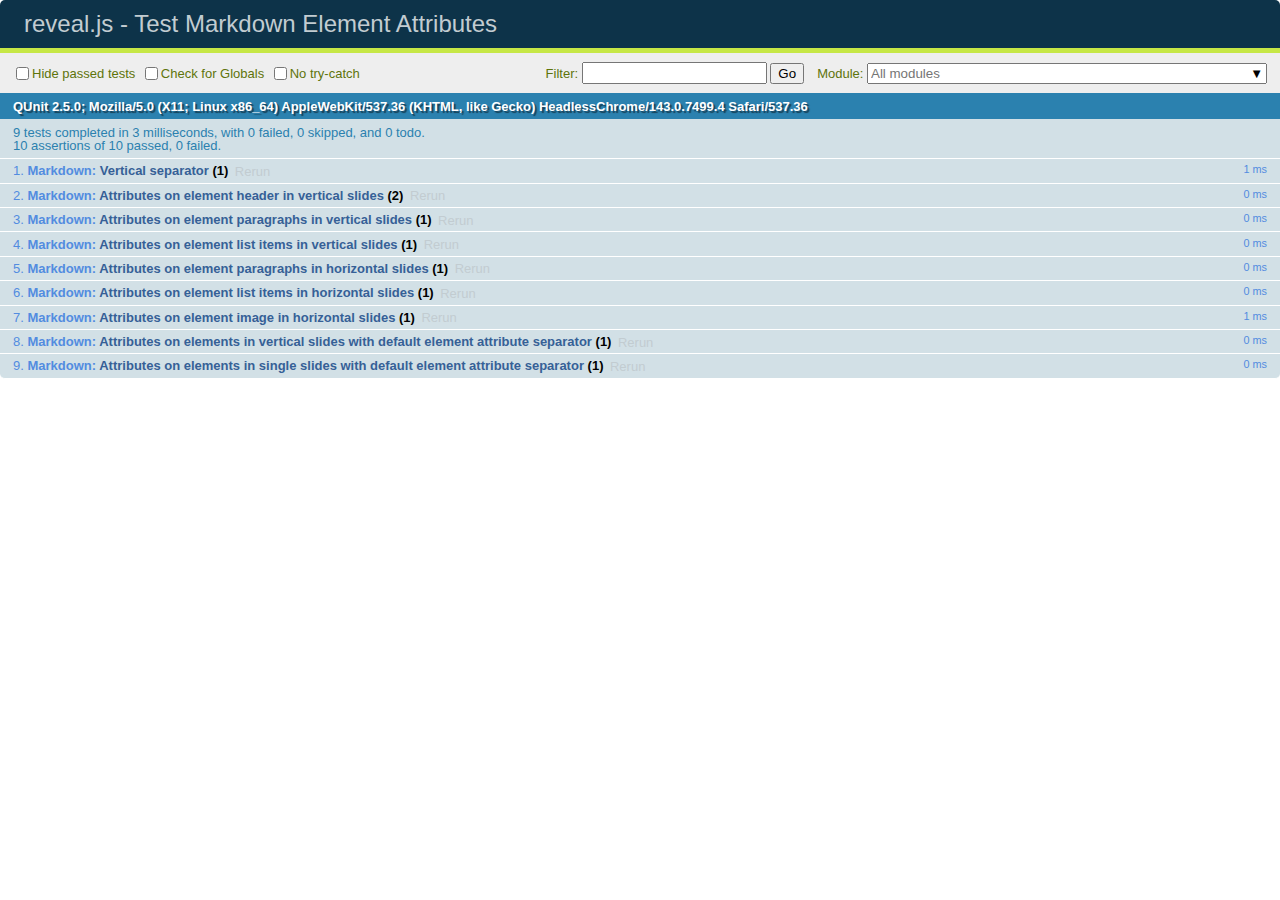
<file: presentation/test/test-markdown-element-attributes.html>
<!doctype html>
<html lang="en">

	<head>
		<meta charset="utf-8">

		<title>reveal.js - Test Markdown Element Attributes</title>

		<link rel="stylesheet" href="../css/reveal.css">
		<link rel="stylesheet" href="qunit-2.5.0.css">
	</head>

	<body style="overflow: auto;">

		<div id="qunit"></div>
		<div id="qunit-fixture"></div>

		<div class="reveal" style="display: none;">

			<div class="slides">

				<!-- <section data-markdown="example.md" data-separator="^\n\n\n" data-separator-vertical="^\n\n"></section> -->

				<!-- Slides are separated by newline + three dashes + newline, vertical slides identical but two dashes -->
				<section data-markdown data-separator="^\n---\n$" data-separator-vertical="^\n--\n$" data-element-attributes="{_\s*?([^}]+?)}">>
					<script type="text/template">
						## Slide 1.1
						<!-- {_class="fragment fade-out" data-fragment-index="1"} -->

						--

						## Slide 1.2
						<!-- {_class="fragment shrink"} -->

						Paragraph 1
						<!-- {_class="fragment grow"} -->

						Paragraph 2
						<!-- {_class="fragment grow"} -->

						- list item 1 <!-- {_class="fragment grow"} -->
						- list item 2 <!-- {_class="fragment grow"} -->
						- list item 3 <!-- {_class="fragment grow"} -->


						---

						## Slide 2


						Paragraph 1.2  
						multi-line <!-- {_class="fragment highlight-red"} -->

						Paragraph 2.2 <!-- {_class="fragment highlight-red"} -->

						Paragraph 2.3 <!-- {_class="fragment highlight-red"} -->

						Paragraph 2.4 <!-- {_class="fragment highlight-red"} -->

						- list item 1 <!-- {_class="fragment highlight-green"} -->
						- list item 2<!-- {_class="fragment highlight-green"} -->
						- list item 3<!-- {_class="fragment highlight-green"} -->
						- list item 4
						<!-- {_class="fragment highlight-green"} -->
						- list item 5<!-- {_class="fragment highlight-green"} -->

						Test

						![Example Picture](examples/assets/image2.png) <!-- {_class="reveal stretch"} -->

					</script>
				</section>



				<section 	data-markdown data-separator="^\n\n\n"
									data-separator-vertical="^\n\n"
									data-separator-notes="^Note:"
									data-charset="utf-8">
					<script type="text/template">
						# Test attributes in Markdown with default separator
						## Slide 1 Def <!-- .element: class="fragment highlight-red" data-fragment-index="1" -->


						## Slide 2 Def
						<!-- .element: class="fragment highlight-red" -->

					</script>
				</section>

				<section data-markdown>
				  <script type="text/template">
					## Hello world
					A paragraph
					<!-- .element: class="fragment highlight-blue" -->
				  </script>
				</section>

				<section data-markdown>
				  <script type="text/template">
					## Hello world

					Multiple  
					Line
					<!-- .element: class="fragment highlight-blue" -->
				  </script>
				</section>

				<section data-markdown>
				  <script type="text/template">
					## Hello world

					Test<!-- .element: class="fragment highlight-blue" -->

					More Test
				  </script>
				</section>


			</div>

		</div>

		<script src="../js/reveal.js"></script>
		<script src="../plugin/markdown/marked.js"></script>
		<script src="../plugin/markdown/markdown.js"></script>
		<script src="qunit-2.5.0.js"></script>

		<script src="test-markdown-element-attributes.js"></script>

	</body>
</html>
</file>
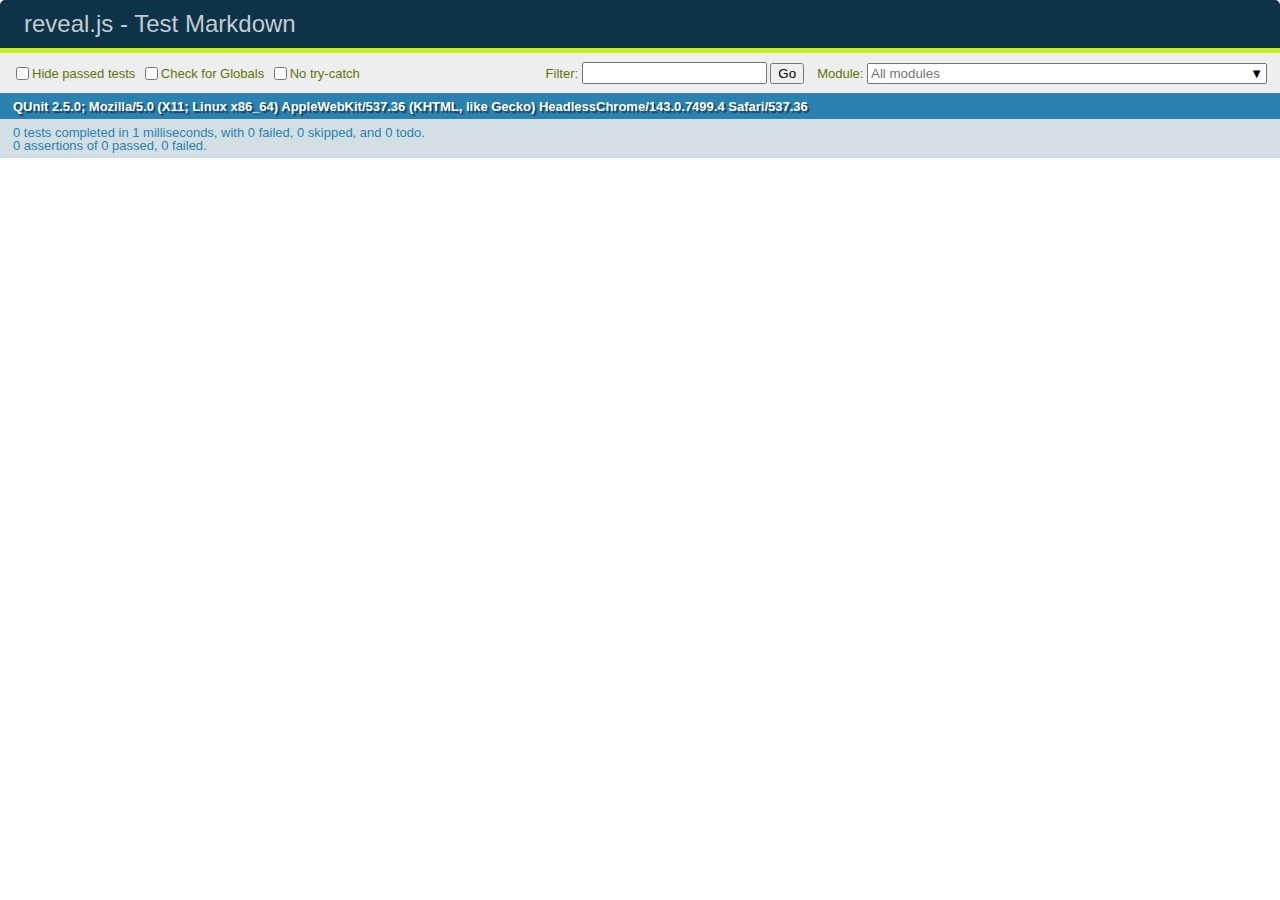
<file: presentation/test/test-markdown-external.html>
<!doctype html>
<html lang="en">

	<head>
		<meta charset="utf-8">

		<title>reveal.js - Test Markdown</title>

		<link rel="stylesheet" href="../css/reveal.css">
		<link rel="stylesheet" href="qunit-2.5.0.css">
	</head>

	<body style="overflow: auto;">

		<div id="qunit"></div>
		<div id="qunit-fixture"></div>

		<div class="reveal" style="display: none;">

			<div class="slides">
				<!-- <section data-markdown="simple.md" data-separator="^\r?\n\r?\n\r?\n" data-separator-vertical="^\r?\n\r?\n"></section> -->
			</div>

		</div>

		<script src="../js/reveal.js"></script>
		<script src="../plugin/highlight/highlight.js"></script>
		<script src="../plugin/markdown/marked.js"></script>
		<script src="../plugin/markdown/markdown.js"></script>
		<script src="qunit-2.5.0.js"></script>

		<!-- <script src="test-markdown-external.js"></script> -->

		<!-- Test disabled 28/2/2019 by Hakim – Markdown plugin needs to be updated to load extenal files asycnhronously -->

	</body>
</html>
</file>
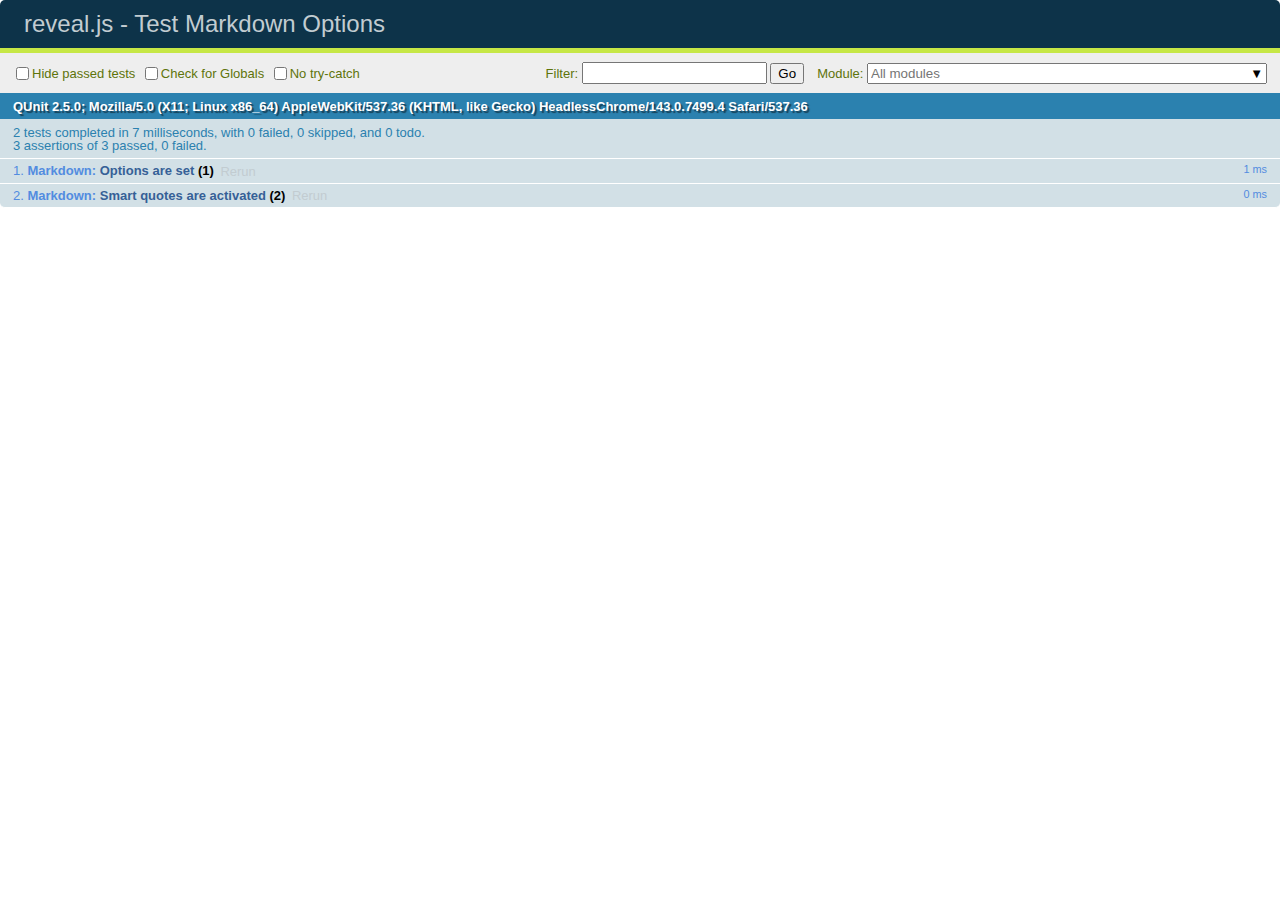
<file: presentation/test/test-markdown-options.html>
<!doctype html>
<html lang="en">

	<head>
		<meta charset="utf-8">

		<title>reveal.js - Test Markdown Options</title>

		<link rel="stylesheet" href="../css/reveal.css">
		<link rel="stylesheet" href="qunit-2.5.0.css">
	</head>

	<body style="overflow: auto;">

		<div id="qunit"></div>
		<div id="qunit-fixture"></div>

		<div class="reveal" style="display: none;">

			<div class="slides">

				<section data-markdown>
					<script type="text/template">
						## Testing Markdown Options

						This "slide" should contain 'smart' quotes.
					</script>
				</section>

			</div>

		</div>

		<script src="../js/reveal.js"></script>
		<script src="qunit-2.5.0.js"></script>

		<script src="test-markdown-options.js"></script>

	</body>
</html>
</file>
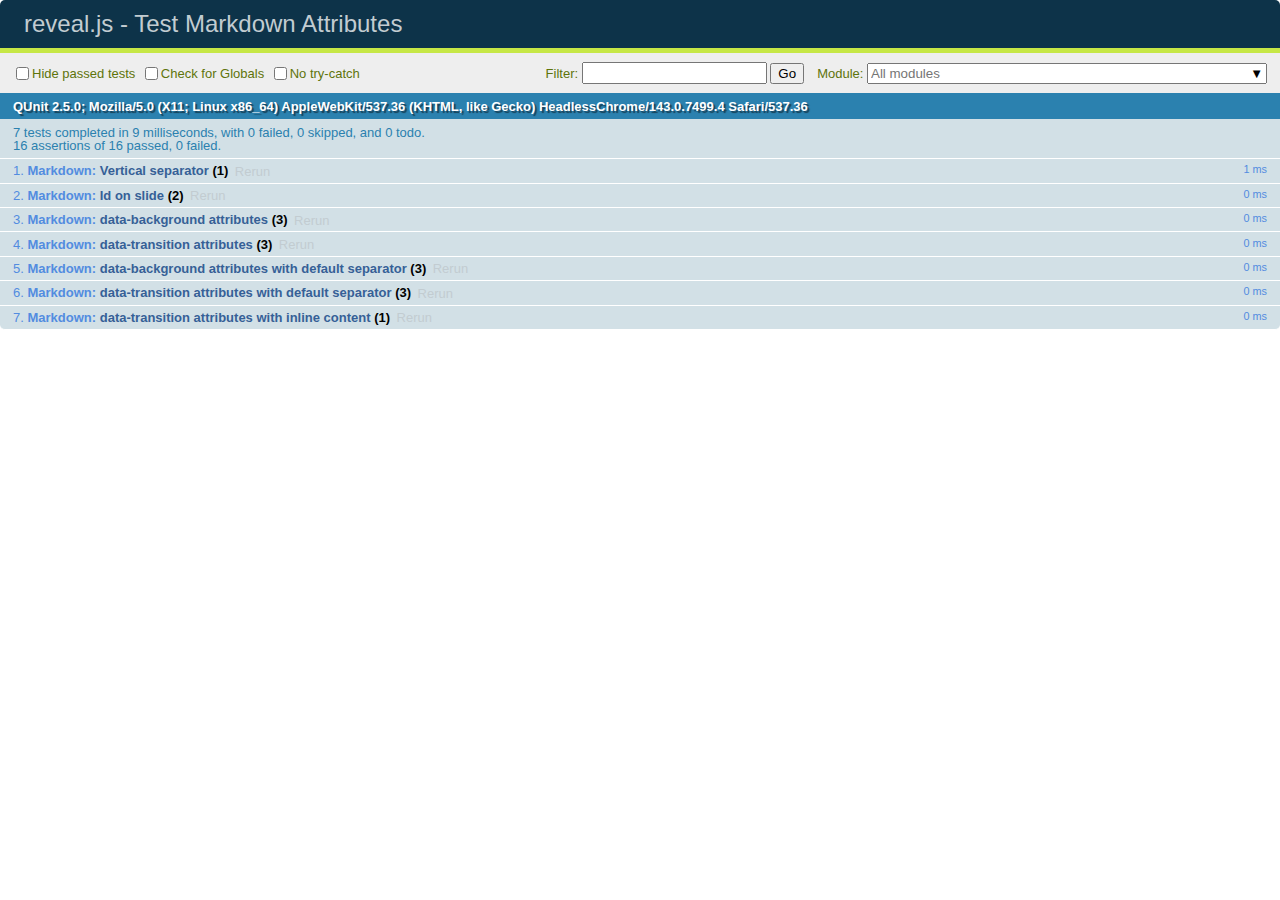
<file: presentation/test/test-markdown-slide-attributes.html>
<!doctype html>
<html lang="en">

	<head>
		<meta charset="utf-8">

		<title>reveal.js - Test Markdown Attributes</title>

		<link rel="stylesheet" href="../css/reveal.css">
		<link rel="stylesheet" href="qunit-2.5.0.css">
	</head>

	<body style="overflow: auto;">

		<div id="qunit"></div>
		<div id="qunit-fixture"></div>

		<div class="reveal" style="display: none;">

			<div class="slides">

				<!-- <section data-markdown="example.md" data-separator="^\n\n\n" data-separator-vertical="^\n\n"></section> -->

				<!-- Slides are separated by three lines, vertical slides by two lines, attributes are one any line starting with (spaces and) two dashes -->
				<section 	data-markdown data-separator="^\n\n\n"
									data-separator-vertical="^\n\n"
									data-separator-notes="^Note:"
									data-attributes="--\s(.*?)$"
									data-charset="utf-8">
					<script type="text/template">
						# Test attributes in Markdown
						## Slide 1



						## Slide 2
						<!-- -- id="slide2" data-transition="zoom" data-background="#A0C66B" -->


						## Slide 2.1
						<!-- -- data-background="#ff0000" data-transition="fade" -->


						## Slide 2.2
						[Link to Slide2](#/slide2)



						## Slide 3
						<!-- -- data-transition="zoom" data-background="#C6916B" -->



						## Slide 4
					</script>
				</section>

				<section 	data-markdown data-separator="^\n\n\n"
									data-separator-vertical="^\n\n"
									data-separator-notes="^Note:"
									data-charset="utf-8">
					<script type="text/template">
						# Test attributes in Markdown with default separator
						## Slide 1 Def



						## Slide 2 Def
						<!-- .slide: id="slide2def" data-transition="concave" data-background="#A7C66B" -->


						## Slide 2.1 Def
						<!-- .slide: data-background="#f70000" data-transition="page" -->


						## Slide 2.2 Def
						[Link to Slide2](#/slide2def)



						## Slide 3 Def
						<!-- .slide: data-transition="concave" data-background="#C7916B" -->



						## Slide 4
					</script>
				</section>

				<section data-markdown>
					<script type="text/template">
						<!-- .slide: data-background="#ff0000" -->
						## Hello world
					</script>
				</section>

				<section data-markdown>
					<script type="text/template">
						## Hello world
						<!-- .slide: data-background="#ff0000" -->
					</script>
				</section>

				<section data-markdown>
					<script type="text/template">
						## Hello world

						Test
						<!-- .slide: data-background="#ff0000" -->

						More Test
					</script>
				</section>

			</div>

		</div>

		<script src="../js/reveal.js"></script>
		<script src="../plugin/markdown/marked.js"></script>
		<script src="../plugin/markdown/markdown.js"></script>
		<script src="qunit-2.5.0.js"></script>

		<script src="test-markdown-slide-attributes.js"></script>

	</body>
</html>
</file>
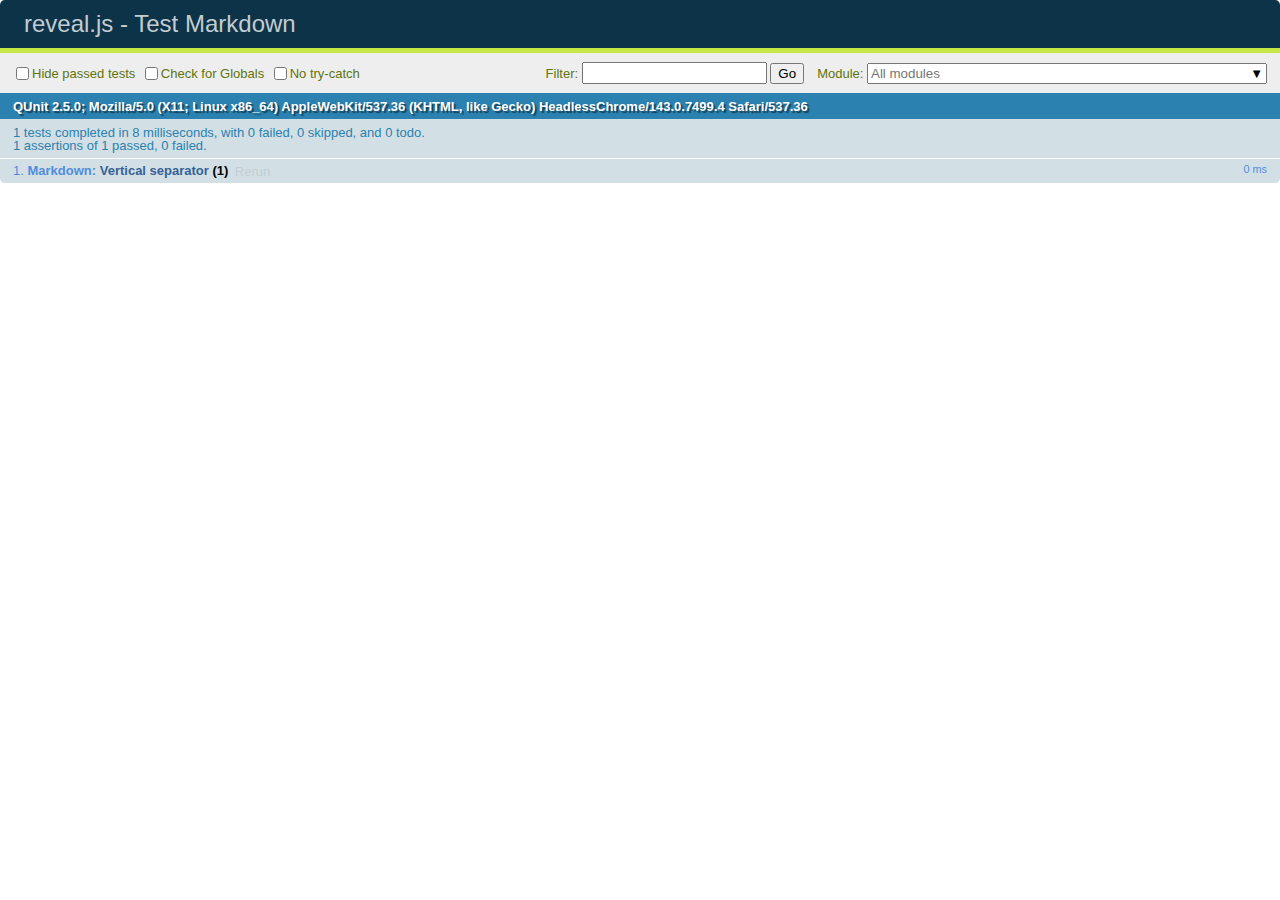
<file: presentation/test/test-markdown.html>
<!doctype html>
<html lang="en">

	<head>
		<meta charset="utf-8">

		<title>reveal.js - Test Markdown</title>

		<link rel="stylesheet" href="../css/reveal.css">
		<link rel="stylesheet" href="qunit-2.5.0.css">
	</head>

	<body style="overflow: auto;">

		<div id="qunit"></div>
		<div id="qunit-fixture"></div>

		<div class="reveal" style="display: none;">

			<div class="slides">

				<!-- <section data-markdown="example.md" data-separator="^\n\n\n" data-separator-vertical="^\n\n"></section> -->

				<!-- Slides are separated by newline + three dashes + newline, vertical slides identical but two dashes -->
				<section data-markdown data-separator="^\n---\n$" data-separator-vertical="^\n--\n$">
					<script type="text/template">
						## Slide 1.1

						--

						## Slide 1.2

						---

						## Slide 2
					</script>
				</section>

			</div>

		</div>

		<script src="../js/reveal.js"></script>
		<script src="../plugin/markdown/marked.js"></script>
		<script src="../plugin/markdown/markdown.js"></script>
		<script src="qunit-2.5.0.js"></script>

		<script src="test-markdown.js"></script>

	</body>
</html>
</file>
<file: presentation/css/theme/night.css>
/**
 * Black theme for reveal.js.
 *
 * Copyright (C) 2011-2012 Hakim El Hattab, http://hakim.se
 */
@import url(https://fonts.googleapis.com/css?family=Montserrat:700);
@import url(https://fonts.googleapis.com/css?family=Open+Sans:400,700,400italic,700italic);
/*********************************************
 * GLOBAL STYLES
 *********************************************/
body {
  background: #111;
  background-color: #111; }

.reveal {
  font-family: "Open Sans", sans-serif;
  font-size: 40px;
  font-weight: normal;
  color: #eee; }

::selection {
  color: #fff;
  background: #e7ad52;
  text-shadow: none; }

::-moz-selection {
  color: #fff;
  background: #e7ad52;
  text-shadow: none; }

.reveal .slides section,
.reveal .slides section > section {
  line-height: 1.3;
  font-weight: inherit; }

/*********************************************
 * HEADERS
 *********************************************/
.reveal h1,
.reveal h2,
.reveal h3,
.reveal h4,
.reveal h5,
.reveal h6 {
  margin: 0 0 20px 0;
  color: #eee;
  font-family: "Montserrat", Impact, sans-serif;
  font-weight: normal;
  line-height: 1.2;
  letter-spacing: -0.03em;
  text-transform: none;
  text-shadow: none;
  word-wrap: break-word; }

.reveal h1 {
  font-size: 3.77em; }

.reveal h2 {
  font-size: 2.11em; }

.reveal h3 {
  font-size: 1.55em; }

.reveal h4 {
  font-size: 1em; }

.reveal h1 {
  text-shadow: none; }

/*********************************************
 * OTHER
 *********************************************/
.reveal p {
  margin: 20px 0;
  line-height: 1.3; }

/* Ensure certain elements are never larger than the slide itself */
.reveal img,
.reveal video,
.reveal iframe {
  max-width: 95%;
  max-height: 95%; }

.reveal strong,
.reveal b {
  font-weight: bold; }

.reveal em {
  font-style: italic; }

.reveal ol,
.reveal dl,
.reveal ul {
  display: inline-block;
  text-align: left;
  margin: 0 0 0 1em; }

.reveal ol {
  list-style-type: decimal; }

.reveal ul {
  list-style-type: disc; }

.reveal ul ul {
  list-style-type: square; }

.reveal ul ul ul {
  list-style-type: circle; }

.reveal ul ul,
.reveal ul ol,
.reveal ol ol,
.reveal ol ul {
  display: block;
  margin-left: 40px; }

.reveal dt {
  font-weight: bold; }

.reveal dd {
  margin-left: 40px; }

.reveal blockquote {
  display: block;
  position: relative;
  width: 70%;
  margin: 20px auto;
  padding: 5px;
  font-style: italic;
  background: rgba(255, 255, 255, 0.05);
  box-shadow: 0px 0px 2px rgba(0, 0, 0, 0.2); }

.reveal blockquote p:first-child,
.reveal blockquote p:last-child {
  display: inline-block; }

.reveal q {
  font-style: italic; }

.reveal pre {
  display: block;
  position: relative;
  width: 90%;
  margin: 20px auto;
  text-align: left;
  font-size: 0.55em;
  font-family: monospace;
  line-height: 1.2em;
  word-wrap: break-word;
  box-shadow: 0px 5px 15px rgba(0, 0, 0, 0.15); }

.reveal code {
  font-family: monospace;
  text-transform: none; }

.reveal pre code {
  display: block;
  padding: 5px;
  overflow: auto;
  max-height: 400px;
  word-wrap: normal; }

.reveal table {
  margin: auto;
  border-collapse: collapse;
  border-spacing: 0; }

.reveal table th {
  font-weight: bold; }

.reveal table th,
.reveal table td {
  text-align: left;
  padding: 0.2em 0.5em 0.2em 0.5em;
  border-bottom: 1px solid; }

.reveal table th[align="center"],
.reveal table td[align="center"] {
  text-align: center; }

.reveal table th[align="right"],
.reveal table td[align="right"] {
  text-align: right; }

.reveal table tbody tr:last-child th,
.reveal table tbody tr:last-child td {
  border-bottom: none; }

.reveal sup {
  vertical-align: super;
  font-size: smaller; }

.reveal sub {
  vertical-align: sub;
  font-size: smaller; }

.reveal small {
  display: inline-block;
  font-size: 0.6em;
  line-height: 1.2em;
  vertical-align: top; }

.reveal small * {
  vertical-align: top; }

/*********************************************
 * LINKS
 *********************************************/
.reveal a {
  color: #e7ad52;
  text-decoration: none;
  -webkit-transition: color .15s ease;
  -moz-transition: color .15s ease;
  transition: color .15s ease; }

.reveal a:hover {
  color: #f3d7ac;
  text-shadow: none;
  border: none; }

.reveal .roll span:after {
  color: #fff;
  background: #d08a1d; }

/*********************************************
 * IMAGES
 *********************************************/
.reveal section img {
  margin: 15px 0px;
  background: rgba(255, 255, 255, 0.12);
  border: 4px solid #eee;
  box-shadow: 0 0 10px rgba(0, 0, 0, 0.15); }

.reveal section img.plain {
  border: 0;
  box-shadow: none; }

.reveal a img {
  -webkit-transition: all .15s linear;
  -moz-transition: all .15s linear;
  transition: all .15s linear; }

.reveal a:hover img {
  background: rgba(255, 255, 255, 0.2);
  border-color: #e7ad52;
  box-shadow: 0 0 20px rgba(0, 0, 0, 0.55); }

/*********************************************
 * NAVIGATION CONTROLS
 *********************************************/
.reveal .controls {
  color: #e7ad52; }

/*********************************************
 * PROGRESS BAR
 *********************************************/
.reveal .progress {
  background: rgba(0, 0, 0, 0.2);
  color: #e7ad52; }

.reveal .progress span {
  -webkit-transition: width 800ms cubic-bezier(0.26, 0.86, 0.44, 0.985);
  -moz-transition: width 800ms cubic-bezier(0.26, 0.86, 0.44, 0.985);
  transition: width 800ms cubic-bezier(0.26, 0.86, 0.44, 0.985); }

/*********************************************
 * PRINT BACKGROUND
 *********************************************/
@media print {
  .backgrounds {
    background-color: #111; } }
</file>
<file: presentation/lib/css/monokai.css>
/*
Monokai style - ported by Luigi Maselli - http://grigio.org
*/

.hljs {
  display: block;
  overflow-x: auto;
  padding: 0.5em;
  background: #272822;
  color: #ddd;
}

.hljs-tag,
.hljs-keyword,
.hljs-selector-tag,
.hljs-literal,
.hljs-strong,
.hljs-name {
  color: #f92672;
}

.hljs-code {
  color: #66d9ef;
}

.hljs-class .hljs-title {
  color: white;
}

.hljs-attribute,
.hljs-symbol,
.hljs-regexp,
.hljs-link {
  color: #bf79db;
}

.hljs-string,
.hljs-bullet,
.hljs-subst,
.hljs-title,
.hljs-section,
.hljs-emphasis,
.hljs-type,
.hljs-built_in,
.hljs-builtin-name,
.hljs-selector-attr,
.hljs-selector-pseudo,
.hljs-addition,
.hljs-variable,
.hljs-template-tag,
.hljs-template-variable {
  color: #a6e22e;
}

.hljs-comment,
.hljs-quote,
.hljs-deletion,
.hljs-meta {
  color: #75715e;
}

.hljs-keyword,
.hljs-selector-tag,
.hljs-literal,
.hljs-doctag,
.hljs-title,
.hljs-section,
.hljs-type,
.hljs-selector-id {
  font-weight: bold;
}
</file>
<file: tinyOne/css/main.css>
.menu-link {
	width: 20px;
	height: 17px;
	display: inline-block;
	background-image: url(../images/menu-icon.png);
	background-repeat: none;
	text-decoration: none;
}

.logo:before {
	content: "";
	display: inline-block;
	width: 43px;
	height: 43px;
	background-image: url(../images/fingerprint.png);
	background-repeat: none;
	vertical-align: middle;
	margin-top: -7px;
	margin-right: 10px;
}

.logo {
	text-decoration: none;
	font: 900 30px/1 Roboto,Arial,Helvetica,sans-serif;
	color: #222222;
	
}

.container {
	max-width: 1280px;
	margin: 0 auto;
	position: relative;
}

.menu {
	 float: left;
}

.social {
	float: right;
}
 .clearfix:after {
  visibility: hidden;
  display: block;
  font-size: 0;
  content: " ";
  clear: both;
  height: 0;
}
.clearfix { display: inline-block; }
/* start commented backslash hack \*/
* html .clearfix { height: 1%; }
.clearfix { display: block; }
/* close commented backslash hack */

 .header-logo {
 	position: absolute;
 	left: 50%;
 	transform: translateX(-50%);
 }

.header {
	margin-top: 60px;
	position: absolute;
	width:100%;
	z-index: 100;
}

.banner {
	background-color: #fcdb00;
	height: 860px;
	position: relative;
}

.banner-content {
	position: absolute;
	width: 100%;
	top: 40%;
	text-align: center;
}

.banner-title {
	font: 900 48px/1.2 Roboto,Arial,sans-serif;
	color: #222222;
	margin: 0 0 24px;
}

.banner-text {
	font: 400 20px/1.2 Light Roboto,Arial,sans-serif;
	color: #222222;
	max-width: 500px;
	margin: 0  auto 40px;
}

.btn {
	display: inline-block;
	padding: 20px 50px;
	border: 2px solid #222222;
	font: 700 22px/1 Roboto,Arial,sans-serif;
	color: #222222;
	text-decoration: none;
	text-transform: uppercase;
	transform: translateY(0);
	transition: all 0.3s ease-in-out;
	cursor: pointer;
}

.btn:hover {
	box-shadow: 0 4px 8px rgba(0,0,0,0.3);
	transform: translateY(-4px);
}


						/*section 1*/

.section {
	padding: 100px 0;
}

.features {
	margin-bottom: -80px;
}
.feature {
	float: left;
	width: 33.3%;
	padding: 0 25px;
	padding-left: 100px;
	position: relative;
	box-sizing: border-box;
	margin-bottom: 80px;
}

.feature-icon {
	position: absolute;
	width: 50px;
	height: 50px;
	background-repeat: no-repeat;
	background-position: center top;
	left: 25px;
	top: 0;
}

.feature-title {
	margin: 0 0 15px 0;
	font: 700 22px/1.2 Roboto,Arial,sans-serif;
}

.feature-text {
	font: 400 16px/1.25 Light Roboto,Arial,sans-serif;
	color: #898989;
}

.section-title {
	font: 900 32px/1 Roboto,Arial,sans-serif;
	color: #010101;
	text-align: center;
}

.section-text {
	font: 400 20px/1.2 Light Roboto,Arial,sans-serif;
	color: #898989;
	text-align: center;
	margin: 0 auto 88px;
	/*padding: 0 282px 0 283px;*/
	max-width: 715px;
}

.icon-tablet {
	background-image: url(../images/tablet.png);
}

.icon-limon {
	background-image: url(../images/limon.png);
}

.icon-folder {
	background-image: url(../images/folder.png);
}

.icon-tag {
	background-image: url(../images/tag.png);
}

.icon-mail {
	background-image: url(../images/mail.png);
}

.icon-bookmark {
	background-image: url(../images/bookmark.png);
}

					/*Price section */
					
.price-title {
	font: 700 24px/1 Roboto,Arial,sans-serif;
	text-align: center;
}

.price-text {
	font: 400 14px/2 Light Roboto,Arial,sans-serif;
	color: #898989;
	text-align: center;
}

.price-icon {
	width: 100px;
	height: 100px;
	background-repeat: no-repeat;
	border-radius: 50%;
	background-color: #ebebeb;
	background-position: center;
	margin: 0 auto;
}

.icon-laptop {
	background-image: url(../images/laptop.png);
}

.icon-desktop {
	background-image: url(../images/desktop.png);
}
.price {
	float: left;
	width: 33.3%;
}

.price-active .price-icon {
	background-color: #010101;
}

.prices {
	padding: 0 296px 0 296px;
}

.price-number {
	font: 700 32px/0.75 Roboto,Arial,sans-serif;
	color: #010101;
	text-transform: uppercase;
	text-align: center;
	margin: 45px 0 10px;
}

.price-number:after {
	content: "";
	display: block;
	margin: 12px auto 0;
	width: 50px;
	height: 2px;
	background-color: #010101;
	
}

.price-explain {
	font: 400 16px/1 Light Roboto,Arial,sans-serif;
	color: #898989;
	text-align: center;
}

.price-button {
	margin-top: 40px;
	text-align: center;
}

.btn-small {
	font-size: 16px;
	padding: 16px 18px 15px;
	
}

						/*POrtfolio Section */
						
.portfolio-item {
	float: left;
	width: 25%;
	padding: 0 10px;
	margin-bottom: 65px;
	box-sizing: border-box;
}
 .portfolio {
 	margin-bottom: -65px;
 }

.portfolio-img {
	height: 220px;
	background-repeat: no-repeat;
	-webkit-background-size: cover;
	     -o-background-size: cover;
	        background-size: cover;
	background-position: center center;
}

.portfolio-title {
	font: 700 22px/1.09 Roboto,Arial,sans-serif;
	text-align: center;
	margin: 21px 0 8px 0;
}

.portfolio-text {
	font: 400 16px/1 Light Roboto,Arial,sans-serif;
	color: #898989;
	text-align: center;
}



						/*Team Section*/

.team-item {
	float: left;
	width: 25%;
	padding: 0 65px;
	box-sizing: border-box;
}

.team-img {
	width: 130px;
	height: 130px;
	margin: 0 auto;
	background-repeat: no-repeat;
}

.img-glasses {
	background-image: url("../images/glasses.png");
}

.img-woman {
	background-image: url("../images/woman.png");
}

.img-redman {
	background-image: url("../images/redman.png");
}

.img-face {
	background-image: url("../images/face.png");
}

.team-title {
	font: 700 22px/1.09 Roboto,Arial,sans-serif;
	text-align: center;
	margin: 42px 0 13px;
}

.team-post {
	font: 400 16px/1 Light Roboto,Arial,sans-serif;
	color: #898989;
	text-align: center;
}

.team-text {
	font: 400 14px/1.3 Light Roboto,Arial,sans-serif;
	color: #898989;
	text-align: center;
	margin-top: 15px;
}

.team-social {
	text-align: center;
	margin-top: 13px;
	letter-spacing: 10px;
}

.fa {
	color: #010101;
}


						/*Stats Section*/
						
.stats {
	margin: 0 auto;
	padding: 0 426px;
}
.stats-item {
	float: left;
	width: 25%;
	text-align: center;
	margin-bottom: 80px;
}

.stats-item .fa {
	font-size: 48px;
}

.stats-number {
	font: 700 24px/1 Roboto,Arial,sans-serif;
	color: #010101;
	margin-top: 15px;
}

.stats-description {
	font: 400 14px/1.14 Light Roboto,Arial,sans-serif;
	color: #898989;
}

.stats-img {
	width: 130px;
	height: 130px;
	background-image: url("../images/glasses.png");
	background-repeat: no-repeat;
	margin: 0 auto;
}

.stats-title {
	font: 700 22px/1.09 Roboto,Arial,sans-serif;
	color: #010101;
	text-align: center;
	margin: 18px 0 12px 0;
}

.stats-post {
	font: 400 16px/1.25 Light Roboto,Arial,sans-serif;
	color: #898989;
	text-align: center;
	margin-bottom: 30px;
}

.stats-article {
	font: 400 20px/1.2 Light Roboto,Arial,sans-serif;
	color: #898989;
	text-align: center;
	width: 495px;
	margin: 0 auto;
	position: relative;
}

.stats-article:before {
	content: "";
	display: inline-block;
	width: 20px;
	height: 17px;
	background-image: url(../images/quote-left.jpg);
	background-repeat: none;
	left: -55px;
	top: 5px;
	position: absolute;
}

.stats-article:after {
	content: "";
	display: inline-block;
	width: 20px;
	height: 17px;
	background-image: url(../images/quote-right.jpg);
	background-repeat: none;
	right: -55px;
	bottom: 3px;
	position: absolute;
}


							/*Feedback Section*/
							

.feedback {
	width: 840px;
	margin: 0 auto;
}
.feedback-item {
	float: left;
	width: 33.3%;
	text-align: center;
	padding: 0 40px;
	box-sizing: border-box;
}

.feedback-item .fa {
	font-size: 22px;
	color: #2D2D2D;
}

.feedback-source {
	font: 700 24px/1 Roboto,Arial,sans-serif;
	color: #010101;
	margin-top: 20px;
}

.feedback-value {
	font: 400 14px/1.14 Light Roboto,Arial,sans-serif;
	color: #898989;
	margin-top: 5px;
	margin-bottom: 45px;
}

.btn-black {
	display: inline-block;
	background-color: #000000;
	color: #ffffff;
	text-align: center;
	
}

.form-group {
	margin-bottom: 22px;

}

.form {
	max-width: 480px;
	margin: 0 auto;
}

.form-input {
	width: 100%;
	border: 2px solid #000000;
	padding: 20px 15px;
	box-sizing: border-box;
	font: 400 16px/1.25 Light Roboto,Arial,sans-serif;
	color: #898989;
}

.form-group-btn {
	text-align: center;
}


						/*Footer Section*/
						

.footer {
	margin: 0 auto ;
	padding-bottom: 250px;
}

.footer-bg {
	background-color: #010101;
}

.form-group-inline {
	display: grid;
	grid-template-columns: 600px 135px;
	grid-gap: 5px;
	padding: 0 7px 0 270px;
	margin-bottom: 90px;
	
}

.btn-footer {
	text-align: center;
	padding: 19px 20px;
	font: 400 16px/1.5 Roboto,Arial,sans-serif;
	background-color: #FFF;
}

.footer-title {
	font: 900 32px/1 Roboto,Arial,sans-serif;
	color: #ffffff;
	text-align: center;
	padding: 95px 0 0 0;
}

.footer-text {
	font: 400 20px/1.2 Light Roboto,Arial,sans-serif;
	color: #898989;
	text-align: center;
	width: 715px;
	margin: 0 auto 40px;
}

.footer-links {
	padding: 0 0 0 180px;
}

.footer-links-item {
	color: #FFF;
	float: left;
	margin-right: 50px;
}					

.footer-links-item a {
	text-decoration: none;
	color: #FFF;
	
}

.footer-links-item ul li {
	list-style-type: none;
	font: 400 16px/1.25 Light Roboto,Arial,sans-serif;
}



							/*Adaptive*/
/*Desctop first*/


@media screen and (max-width: 480px){
	.social {
		float: none;
		clear: both;
		text-align: center;
		margin-top: 30px;
	}

	.banner-content {
		top: 30%;
	}

	.header-logo {
		position: static;
		transform: none;
		text-align: center;
	}

	.feature {
		float: none;
		width: 100%;
	}
}

@media screen and (min-width: 768px) and (max-width: 901px){
	.feature {
		width: 50%;
	}
}
</file>
<file: tinyOne_new/css/main.css>
/*! normalize.css v7.0.0 | MIT License | github.com/necolas/normalize.css */
/* Document
   ========================================================================== */
/**
 * 1. Correct the line height in all browsers.
 * 2. Prevent adjustments of font size after orientation changes in
 *    IE on Windows Phone and in iOS.
 */
html {
  line-height: 1.15;
  /* 1 */
  -ms-text-size-adjust: 100%;
  /* 2 */
  -webkit-text-size-adjust: 100%;
  /* 2 */
}

/* Sections
   ========================================================================== */
/**
 * Remove the margin in all browsers (opinionated).
 */
body {
  margin: 0;
}

/**
 * Add the correct display in IE 9-.
 */
article,
aside,
footer,
header,
nav,
section {
  display: block;
}

/**
 * Correct the font size and margin on `h1` elements within `section` and
 * `article` contexts in Chrome, Firefox, and Safari.
 */
h1 {
  font-size: 2em;
  margin: 0.67em 0;
}

/* Grouping content
   ========================================================================== */
/**
 * Add the correct display in IE 9-.
 * 1. Add the correct display in IE.
 */
figcaption,
figure,
main {
  /* 1 */
  display: block;
}

/**
 * Add the correct margin in IE 8.
 */
figure {
  margin: 1em 40px;
}

/**
 * 1. Add the correct box sizing in Firefox.
 * 2. Show the overflow in Edge and IE.
 */
hr {
  box-sizing: content-box;
  /* 1 */
  height: 0;
  /* 1 */
  overflow: visible;
  /* 2 */
}

/**
 * 1. Correct the inheritance and scaling of font size in all browsers.
 * 2. Correct the odd `em` font sizing in all browsers.
 */
pre {
  font-family: monospace, monospace;
  /* 1 */
  font-size: 1em;
  /* 2 */
}

/* Text-level semantics
   ========================================================================== */
/**
 * 1. Remove the gray background on active links in IE 10.
 * 2. Remove gaps in links underline in iOS 8+ and Safari 8+.
 */
a {
  background-color: transparent;
  /* 1 */
  -webkit-text-decoration-skip: objects;
  /* 2 */
}

/**
 * 1. Remove the bottom border in Chrome 57- and Firefox 39-.
 * 2. Add the correct text decoration in Chrome, Edge, IE, Opera, and Safari.
 */
abbr[title] {
  border-bottom: none;
  /* 1 */
  text-decoration: underline;
  /* 2 */
  text-decoration: underline dotted;
  /* 2 */
}

/**
 * Prevent the duplicate application of `bolder` by the next rule in Safari 6.
 */
b,
strong {
  font-weight: inherit;
}

/**
 * Add the correct font weight in Chrome, Edge, and Safari.
 */
b,
strong {
  font-weight: bolder;
}

/**
 * 1. Correct the inheritance and scaling of font size in all browsers.
 * 2. Correct the odd `em` font sizing in all browsers.
 */
code,
kbd,
samp {
  font-family: monospace, monospace;
  /* 1 */
  font-size: 1em;
  /* 2 */
}

/**
 * Add the correct font style in Android 4.3-.
 */
dfn {
  font-style: italic;
}

/**
 * Add the correct background and color in IE 9-.
 */
mark {
  background-color: #ff0;
  color: #000;
}

/**
 * Add the correct font size in all browsers.
 */
small {
  font-size: 80%;
}

/**
 * Prevent `sub` and `sup` elements from affecting the line height in
 * all browsers.
 */
sub,
sup {
  font-size: 75%;
  line-height: 0;
  position: relative;
  vertical-align: baseline;
}

sub {
  bottom: -0.25em;
}

sup {
  top: -0.5em;
}

/* Embedded content
   ========================================================================== */
/**
 * Add the correct display in IE 9-.
 */
audio,
video {
  display: inline-block;
}

/**
 * Add the correct display in iOS 4-7.
 */
audio:not([controls]) {
  display: none;
  height: 0;
}

/**
 * Remove the border on images inside links in IE 10-.
 */
img {
  border-style: none;
}

/**
 * Hide the overflow in IE.
 */
svg:not(:root) {
  overflow: hidden;
}

/* Forms
   ========================================================================== */
/**
 * 1. Change the font styles in all browsers (opinionated).
 * 2. Remove the margin in Firefox and Safari.
 */
button,
input,
optgroup,
select,
textarea {
  font-family: sans-serif;
  /* 1 */
  font-size: 100%;
  /* 1 */
  line-height: 1.15;
  /* 1 */
  margin: 0;
  /* 2 */
}

/**
 * Show the overflow in IE.
 * 1. Show the overflow in Edge.
 */
button,
input {
  /* 1 */
  overflow: visible;
}

/**
 * Remove the inheritance of text transform in Edge, Firefox, and IE.
 * 1. Remove the inheritance of text transform in Firefox.
 */
button,
select {
  /* 1 */
  text-transform: none;
}

/**
 * 1. Prevent a WebKit bug where (2) destroys native `audio` and `video`
 *    controls in Android 4.
 * 2. Correct the inability to style clickable types in iOS and Safari.
 */
button,
html [type="button"],
[type="reset"],
[type="submit"] {
  -webkit-appearance: button;
  /* 2 */
}

/**
 * Remove the inner border and padding in Firefox.
 */
button::-moz-focus-inner,
[type="button"]::-moz-focus-inner,
[type="reset"]::-moz-focus-inner,
[type="submit"]::-moz-focus-inner {
  border-style: none;
  padding: 0;
}

/**
 * Restore the focus styles unset by the previous rule.
 */
button:-moz-focusring,
[type="button"]:-moz-focusring,
[type="reset"]:-moz-focusring,
[type="submit"]:-moz-focusring {
  outline: 1px dotted ButtonText;
}

/**
 * Correct the padding in Firefox.
 */
fieldset {
  padding: 0.35em 0.75em 0.625em;
}

/**
 * 1. Correct the text wrapping in Edge and IE.
 * 2. Correct the color inheritance from `fieldset` elements in IE.
 * 3. Remove the padding so developers are not caught out when they zero out
 *    `fieldset` elements in all browsers.
 */
legend {
  box-sizing: border-box;
  /* 1 */
  color: inherit;
  /* 2 */
  display: table;
  /* 1 */
  max-width: 100%;
  /* 1 */
  padding: 0;
  /* 3 */
  white-space: normal;
  /* 1 */
}

/**
 * 1. Add the correct display in IE 9-.
 * 2. Add the correct vertical alignment in Chrome, Firefox, and Opera.
 */
progress {
  display: inline-block;
  /* 1 */
  vertical-align: baseline;
  /* 2 */
}

/**
 * Remove the default vertical scrollbar in IE.
 */
textarea {
  overflow: auto;
}

/**
 * 1. Add the correct box sizing in IE 10-.
 * 2. Remove the padding in IE 10-.
 */
[type="checkbox"],
[type="radio"] {
  box-sizing: border-box;
  /* 1 */
  padding: 0;
  /* 2 */
}

/**
 * Correct the cursor style of increment and decrement buttons in Chrome.
 */
[type="number"]::-webkit-inner-spin-button,
[type="number"]::-webkit-outer-spin-button {
  height: auto;
}

/**
 * 1. Correct the odd appearance in Chrome and Safari.
 * 2. Correct the outline style in Safari.
 */
[type="search"] {
  -webkit-appearance: textfield;
  /* 1 */
  outline-offset: -2px;
  /* 2 */
}

/**
 * Remove the inner padding and cancel buttons in Chrome and Safari on macOS.
 */
[type="search"]::-webkit-search-cancel-button,
[type="search"]::-webkit-search-decoration {
  -webkit-appearance: none;
}

/**
 * 1. Correct the inability to style clickable types in iOS and Safari.
 * 2. Change font properties to `inherit` in Safari.
 */
::-webkit-file-upload-button {
  -webkit-appearance: button;
  /* 1 */
  font: inherit;
  /* 2 */
}

/* Interactive
   ========================================================================== */
/*
 * Add the correct display in IE 9-.
 * 1. Add the correct display in Edge, IE, and Firefox.
 */
details,
menu {
  display: block;
}

/*
 * Add the correct display in all browsers.
 */
summary {
  display: list-item;
}

/* Scripting
   ========================================================================== */
/**
 * Add the correct display in IE 9-.
 */
canvas {
  display: inline-block;
}

/**
 * Add the correct display in IE.
 */
template {
  display: none;
}

/* Hidden
   ========================================================================== */
/**
 * Add the correct display in IE 10-.
 */
[hidden] {
  display: none;
}

.clearfix:after {
  visibility: hidden;
  display: block;
  font-size: 0;
  content: " ";
  clear: both;
  height: 0;
}

.clearfix {
  display: inline-block;
}

/* start commented backslash hack \*/
* html .clearfix {
  height: 1%;
}

.clearfix {
  display: block;
}

/* close commented backslash hack */


 /*==================================================*/
.container {
  max-width: 1280px;
  margin: 0 auto;
  position: relative;
} 

a {
  text-decoration: none;
  transition: .3s;
}

ul li {
  list-style: none;
}

.header {
  margin-top: 60px;
  position: absolute;
  width: 100%;
  z-index: 100;
}

.menu {
  float: left;
}

.menu .menu-link {
  width: 20px;
  height: 17px;
  display: inline-block;
  background-image: url(../images/menu-icon.png);
  background-repeat: none;
  text-decoration: none;
}

.header-logo {
  position: absolute;
  left: 50%;
  transform: translateX(-50%);
}

.header-logo .logo {
  text-decoration: none;
  font: 900 30px/1 Roboto, Arial, Helvetica, sans-serif;
  color: #222222;
}

.header-logo .logo:before {
  content: "";
  display: inline-block;
  width: 43px;
  height: 43px;
  background-image: url(../images/fingerprint.png);
  background-repeat: none;
  vertical-align: middle;
  margin-top: -7px;
  margin-right: 10px;
}

.social {
  float: right;
}

.banner {
  background-color: #fcdb00;
  height: 860px;
  position: relative;
}

.banner .banner-content {
  position: absolute;
  width: 100%;
  top: 40%;
  text-align: center;
}

.banner .banner-content .banner-title {
  font: 900 48px/1.2 Roboto, Arial, Helvetica, sans-serif;
  color: #222222;
  margin: 0 0 24px;
}

.banner .banner-content .banner-text {
  font: 400 20px/1.2 Light Roboto, Arial, sans-serif;
  color: #222222;
  max-width: 500px;
  margin: 0  auto 40px;
}

.section {
  padding: 100px 0;
}

.section-title {
  font: 900 32px/1 Roboto, Arial, Helvetica, sans-serif;
  color: #010101;
  text-align: center;
}

.section-text {
  font: 400 20px/1.2 Light Roboto, Arial, sans-serif;
  color: #898989;
  text-align: center;
  margin: 0 auto 88px;
  max-width: 715px;
}

.features {
  margin-bottom: -80px;
}

.features .feature {
  float: left;
  width: 33.3%;
  padding: 0 25px;
  padding-left: 100px;
  position: relative;
  box-sizing: border-box;
  margin-bottom: 80px;
}

.features .feature .feature-icon {
  position: absolute;
  width: 50px;
  height: 50px;
  background-repeat: no-repeat;
  background-position: center top;
  left: 25px;
  top: 0;
}

.features .feature .feature-title {
  margin: 0 0 15px 0;
  font: 700 22px/1.2 Roboto, Arial, Helvetica, sans-serif;
}

.features .feature .feature-text {
  font: 400 16px/1.25 Light Roboto, Arial, sans-serif;
  color: #898989;
}

.icon-tablet {
  background-image: url(../images/tablet.png);
}

.icon-limon {
  background-image: url(../images/limon.png);
}

.icon-folder {
  background-image: url(../images/folder.png);
}

.icon-tag {
  background-image: url(../images/tag.png);
}

.icon-mail {
  background-image: url(../images/mail.png);
}

.icon-bookmark {
  background-image: url(../images/bookmark.png);
}

.icon-laptop {
  background-image: url(../images/laptop.png);
}

.icon-desktop {
  background-image: url(../images/desktop.png);
}

.prices {
  padding: 0 296px 0 296px;
}

.prices .price {
  float: left;
  width: 33.3%;
}

.prices .price .price-active .price-icon {
  background-color: #010101;
}

.prices .price .price-title {
  font: 700 24px/1 Roboto, Arial, Helvetica, sans-serif;
  text-align: center;
}

.prices .price .price-text {
  font: 400 14px/2 Light Roboto, Arial, sans-serif;
  color: #898989;
  text-align: center;
}

.prices .price .price-icon {
  width: 100px;
  height: 100px;
  background-repeat: no-repeat;
  border-radius: 50%;
  background-color: #ebebeb;
  background-position: center;
  margin: 0 auto;
}

.prices .price .price-number {
  font: 700 32px/0.75 Roboto, Arial, Helvetica, sans-serif;
  color: #010101;
  text-transform: uppercase;
  text-align: center;
  margin: 45px 0 10px;
}

.prices .price .price-number:after {
  content: "";
  display: block;
  margin: 12px auto 0;
  width: 50px;
  height: 2px;
  background-color: #010101;
}

.prices .price .price-explain {
  font: 400 16px/1 Light Roboto, Arial, sans-serif;
  color: #898989;
  text-align: center;
}

.prices .price .price-button {
  margin-top: 40px;
  text-align: center;
}

.portfolio {
  margin-bottom: -65px;
}

.portfolio .portfolio-item {
  float: left;
  width: 25%;
  padding: 0 10px;
  margin-bottom: 65px;
  box-sizing: border-box;
}

.portfolio .portfolio-item .portfolio-img {
  height: 220px;
  background-repeat: no-repeat;
  -webkit-background-size: cover;
  -o-background-size: cover;
  background-size: cover;
  background-position: center center;
}

.portfolio .portfolio-item .portfolio-title {
  font: 700 22px/1.09 Roboto, Arial, Helvetica, sans-serif;
  text-align: center;
  margin: 21px 0 8px 0;
}

.portfolio .portfolio-item .portfolio-text {
  font: 400 16px/1 Light Roboto, Arial, sans-serif;
  color: #898989;
  text-align: center;
}

.team-item {
  float: left;
  width: 25%;
  padding: 0 65px;
  box-sizing: border-box;
}

.team-item .team-img {
  width: 130px;
  height: 130px;
  margin: 0 auto;
  background-repeat: no-repeat;
}

.team-item .team-title {
  font: 700 22px/1.09 Roboto, Arial, Helvetica, sans-serif;
  text-align: center;
  margin: 42px 0 13px;
}

.team-item .team-post {
  font: 400 16px/1 Light Roboto, Arial, sans-serif;
  color: #898989;
  text-align: center;
}

.team-item .team-text {
  font: 400 14px/1.3 Light Roboto, Arial, sans-serif;
  color: #898989;
  text-align: center;
  margin-top: 15px;
}

.team-item .team-social {
  text-align: center;
  margin-top: 13px;
  letter-spacing: 10px;
}

.img-glasses {
  background-image: url("../images/glasses.png");
}

.img-woman {
  background-image: url("../images/woman.png");
}

.img-redman {
  background-image: url("../images/redman.png");
}

.img-face {
  background-image: url("../images/face.png");
}

.fa {
  color: #010101;
}

.stats {
  margin: 0 auto;
  padding: 0 426px;
}

.stats .stats-item {
  float: left;
  width: 25%;
  text-align: center;
  margin-bottom: 80px;
}

.stats .stats-item .stats-item .fa {
  font-size: 48px;
}

.stats .stats-item .stats-number {
  font: 700 24px/1 Roboto, Arial, Helvetica, sans-serif;
  color: #010101;
  margin-top: 15px;
}

.stats .stats-item .stats-description {
  font: 400 14px/1.14 Light Roboto, Arial, sans-serif;
  color: #898989;
}

.stats-img {
  width: 130px;
  height: 130px;
  background-image: url("../images/glasses.png");
  background-repeat: no-repeat;
  margin: 0 auto;
}

.stats-title {
  font: 700 22px/1.09 Roboto, Arial, Helvetica, sans-serif;
  color: #010101;
  text-align: center;
  margin: 18px 0 12px 0;
}

.stats-post {
  font: 400 16px/1.25 Light Roboto, Arial, sans-serif;
  color: #898989;
  text-align: center;
  margin-bottom: 30px;
}

.stats-article {
  font: 400 20px/1.2 Light Roboto, Arial, sans-serif;
  color: #898989;
  text-align: center;
  width: 495px;
  margin: 0 auto;
  position: relative;
}

.stats-article:before {
  content: "";
  display: inline-block;
  width: 20px;
  height: 17px;
  background-image: url(../images/quote-left.jpg);
  background-repeat: none;
  left: -55px;
  top: 5px;
  position: absolute;
}

.stats-article:after {
  content: "";
  display: inline-block;
  width: 20px;
  height: 17px;
  background-image: url(../images/quote-right.jpg);
  background-repeat: none;
  right: -55px;
  bottom: 3px;
  position: absolute;
}

.feedback {
  width: 840px;
  margin: 0 auto;
}

.feedback .feedback-item {
  float: left;
  width: 33.3%;
  text-align: center;
  padding: 0 40px;
  box-sizing: border-box;
}

.feedback .feedback-item .feedback-item .fa {
  font-size: 22px;
  color: #2D2D2D;
}

.feedback .feedback-item .feedback-source {
  font: 700 24px/1 Roboto, Arial, Helvetica, sans-serif;
  color: #010101;
  margin-top: 20px;
}

.feedback .feedback-item .feedback-value {
  font: 400 14px/1.14 Light Roboto, Arial, sans-serif;
  color: #898989;
  margin-top: 5px;
  margin-bottom: 45px;
}

.form {
  max-width: 480px;
  margin: 0 auto;
}

.form .form-group {
  margin-bottom: 22px;
}

.form .form-group .form-input {
  width: 100%;
  border: 2px solid #000000;
  padding: 20px 15px;
  box-sizing: border-box;
  font: 400 16px/1.25 Light Roboto, Arial, sans-serif;
  color: #898989;
}

.btn {
  display: inline-block;
  padding: 20px 50px;
  border: 2px solid #222222;
  font: 700 22px/1 Roboto, Arial, Helvetica, sans-serif;
  color: #222222;
  text-decoration: none;
  text-transform: uppercase;
  transform: translateY(0);
  transition: all 0.3s ease-in-out;
  cursor: pointer;
}

.btn:hover {
  box-shadow: 0 4px 8px rgba(0, 0, 0, 0.3);
  transform: translateY(-4px);
}

.btn-small {
  font-size: 16px;
  padding: 16px 18px 15px;
}

.btn-black {
  display: inline-block;
  background-color: #000000;
  color: #ffffff;
  text-align: center;
}

.form-group-btn {
  text-align: center;
}

.btn-footer {
  text-align: center;
  padding: 19px 20px;
  font: 400 16px/1.5 Roboto, Arial, Helvetica, sans-serif;
  background-color: #FFF;
}

.footer-bg {
  background-color: #010101;
}

.footer-bg .footer {
  margin: 0 auto;
  padding-bottom: 250px;
}

.footer-bg .footer .footer-title {
  font: 900 32px/1 Roboto, Arial, Helvetica, sans-serif;
  color: #ffffff;
  text-align: center;
  padding: 95px 0 0 0;
}

.footer-bg .footer .footer-text {
  font: 400 20px/1.2 Light Roboto, Arial, sans-serif;
  color: #898989;
  text-align: center;
  width: 715px;
  margin: 0 auto 40px;
}

.footer-bg .footer .form-group-inline {
  display: grid;
  grid-template-columns: 600px 135px;
  grid-gap: 5px;
  padding: 0 7px 0 270px;
  margin-bottom: 90px;
}

.footer-bg .footer .footer-links {
  padding: 0 0 0 180px;
}

.footer-bg .footer .footer-links .footer-links-item {
  color: #FFF;
  float: left;
  margin-right: 50px;
}

.footer-bg .footer .footer-links .footer-links-item a {
  text-decoration: none;
  color: #FFF;
}

.footer-bg .footer .footer-links .footer-links-item ul li {
  list-style-type: none;
  font: 400 16px/1.25 Light Roboto, Arial, sans-serif;
}

@media only screen and (max-width: 480px) {
  
  .section {
    padding: 20px 0;
  }

  .section-text {
    margin: 0 auto 40px;
  }

  .banner .banner-content {
    top: 25%;
  }

  .banner {
    height: 750px;
  }

  .banner .banner-content .banner-text {
    max-width: 320px;
  }
  .menu .menu-link {
    margin-left: 20px;
  }

  .social {
    float: none;
    clear: both;
    text-align: center;
    margin-top: 30px;
  }
  .banner-content {
    top: 30%;
  }
  .header-logo {
    position: static;
    transform: none;
    text-align: center;
  }
 
  .features .feature {
    float: none;
    width: 100%;
    
  }

  .prices {
    padding: 0 30px;
  }

  .prices .price {
    float: none;
    width: 100%;
    padding-top: 40px;
  }

  .portfolio .portfolio-item {
    float: none;
    width: 100%;
  }

  .team-item {
    float: none;
    width: 100%;
    padding: 20px 65px;
  }

  .stats {
    padding: 0;
  }

  .stats .stats-item {
    width: 50%;
    margin-bottom: 40px;
  }

  .stats-article {
    width: 300px;
  }

  .stats-article:before {
    left: -25px;
  }

  .stats-article:after {
    right: -25px;
  }
  
  .feedback .feedback-item {
    float: none;
    width: 100%;
  }

  .feedback {
    width: 100%;
  }

  .form {
    width: 90%;
  }

  .footer-bg .footer .footer-text {
    width: 90%;
  }
  
  .footer-bg .footer-form {
    margin: 0 auto;
    width: 90%;
  }

  .footer-bg .footer .form-group-inline {
    display: block;
    padding: 0;
    width: 100%;
    text-align: center;
  }
  
  .footer-bg .footer .form-group-inline .form-input {
    width: 100%;
    border: 2px solid #000000;
    padding: 20px 15px;
    box-sizing: border-box;
    font: 400 16px/1.25 Light Roboto, Arial, sans-serif;
    color: #898989;
  }

  .footer-bg .footer .form-group-inline .btn-footer {
    margin: 10px auto 0;
    width: 50%;
  }

  .footer-bg .footer .footer-links {
    padding: 0;
    margin: 0 auto;
    text-align: center;
  }

  .footer-bg .footer .footer-links .footer-links-item {
    float: none;
    display: inline-block;
    width: 40%;
    margin: 15px;
    vertical-align: top;
  }

  .footer-bg .footer .footer-links .footer-links-item ul {
    margin: 0;
    padding: 0;
  }
  
}

@media only screen and (min-width: 768px) and (max-width: 901px) {
  
  .section {
    padding: 20px 0;
  }

  .section-text {
    margin: 0 auto 40px;
  }

  .header {
    vertical-align: middle;
  }

  .banner .banner-content {
    top: 40%;
  }

  .banner {
    height: 1024px;
  }

  .banner .banner-content .banner-text {
    max-width: 680px;
  }
  .menu .menu-link {
    margin-left: 20px;
  }

  .social {
    float: right;
    clear: both;
    text-align: center;
    margin-right: 20px;
  }
  .banner-content {
    top: 30%;
  }
  
  .features {
    margin-bottom: -50px;
    margin-left: 20px;
  }

  .features .feature {
    float: left;
    width: 50%;
    margin-bottom: 50px;
    padding: 0 40px 0 100px;
  }

  .prices {
    padding: 0 30px;
  }

  .prices .price {
    float: left;
    text-align: center;
    width: 50%;
    padding-top: 40px;
    margin: 0 auto;
  }

  .portfolio .portfolio-item {
    float: left;
    width: 50%;
  }

  .team {
    padding: 0 20px;
  }
  .team-item {
    float: left;
    width: 50%;
    padding: 20px 45px;
  }

  .stats {
    padding: 0 20px;
  }

  .stats .stats-item {
    width: 25%;
    margin-bottom: 40px;
  }

  .stats-article {
    width: 70%;
  }


  .stats-article:before {
    left: -25px;
  }

  .stats-article:after {
    right: -25px;
  }
  
  .feedback {
    width: 90%;
  }

  .feedback .feedback-item {
    float: left;
    width: 33%;
    padding: 0 10px;
  }

  .form {
    max-width: 90%;

  }

  .footer-bg .footer .footer-text {
    width: 90%;
  }
  
  .footer-bg .footer-form {
    margin: 0 auto;
    width: 90%;
  }

  .footer-bg .footer .form-group-inline {
    display: block;
    padding: 0;
    width: 100%;
    text-align: center;
  }
  
  .footer-bg .footer .form-group-inline .form-input {
    width: 100%;
    border: 2px solid #000000;
    padding: 20px 15px;
    box-sizing: border-box;
    font: 400 16px/1.25 Light Roboto, Arial, sans-serif;
    color: #898989;
  }

  .footer-bg .footer .form-group-inline .btn-footer {
    margin: 10px auto 0;
    width: 50%;
  }

  .footer-bg .footer .footer-links {
    padding: 0;
    margin: 0 auto;
    text-align: center;
  }

  .footer-bg .footer .footer-links .footer-links-item {
    float: none;
    display: inline-block;
    width: 40%;
    margin: 15px;
    vertical-align: top;
  }

  .footer-bg .footer .footer-links .footer-links-item ul {
    margin: 0;
    padding: 0;
  }
}

@media only screen and (min-width: 480px) and (max-width: 767px) {
  

  .section {
    padding: 20px 0;
  }

  .section-text {
    margin: 0 auto 40px;
  }

  .header {
    vertical-align: middle;
  }

  .banner .banner-content {
    top: 30%;
  }

  .banner {
    height: 480px;
  }

  .banner .banner-content .banner-text {
    max-width: 680px;
  }
  .menu .menu-link {
    margin-left: 20px;
  }

  .social {
    float: right;
    clear: both;
    text-align: center;
    margin-right: 20px;
  }
  .banner-content {
    top: 30%;
  }
  
  .features {
    margin-bottom: -50px;
  }

  .features .feature {
    float: left;
    width: 50%;
    margin-bottom: 50px;
    padding: 0 20px 0 90px;
    h
  }

  .prices {
    padding: 0 30px;
  }

  .prices .price {
    float: left;
    text-align: center;
    width: 50%;
    padding-top: 40px;
    margin: 0 auto;
  }

  .portfolio .portfolio-item {
    float: left;
    width: 50%;
  }

  .team {
    padding: 0 20px;
  }
  .team-item {
    float: left;
    width: 50%;
    padding: 20px 45px;
  }

  .stats {
    padding: 0 20px;
  }

  .stats .stats-item {
    width: 25%;
    margin-bottom: 40px;
  }

  .stats-article {
    width: 70%;
  }


  .stats-article:before {
    left: -25px;
  }

  .stats-article:after {
    right: -25px;
  }
  
  .feedback {
    width: 90%;
  }

  .feedback .feedback-item {
    float: left;
    width: 33%;
    padding: 0 10px;
  }

  .form {
    max-width: 90%;

  }

  .footer-bg .footer .footer-text {
    width: 90%;
  }
  
  .footer-bg .footer-form {
    margin: 0 auto;
    width: 90%;
  }

  .footer-bg .footer .form-group-inline {
    display: block;
    padding: 0;
    width: 100%;
    text-align: center;
  }
  
  .footer-bg .footer .form-group-inline .form-input {
    width: 100%;
    border: 2px solid #000000;
    padding: 20px 15px;
    box-sizing: border-box;
    font: 400 16px/1.25 Light Roboto, Arial, sans-serif;
    color: #898989;
  }

  .footer-bg .footer .form-group-inline .btn-footer {
    margin: 10px auto 0;
    width: 50%;
  }

  .footer-bg .footer .footer-links {
    padding: 0;
    margin: 0 auto;
    text-align: center;
  }

  .footer-bg .footer .footer-links .footer-links-item {
    float: none;
    display: inline-block;
    width: 40%;
    margin: 15px;
    vertical-align: top;
  }

  .footer-bg .footer .footer-links .footer-links-item ul {
    margin: 0;
    padding: 0;
  }

}
</file>
<file: presentation/test/qunit-2.5.0.css>
/*!
 * QUnit 2.5.0
 * https://qunitjs.com/
 *
 * Copyright jQuery Foundation and other contributors
 * Released under the MIT license
 * https://jquery.org/license
 *
 * Date: 2018-01-10T02:56Z
 */

/** Font Family and Sizes */

#qunit-tests, #qunit-header, #qunit-banner, #qunit-testrunner-toolbar, #qunit-filteredTest, #qunit-userAgent, #qunit-testresult {
	font-family: "Helvetica Neue Light", "HelveticaNeue-Light", "Helvetica Neue", Calibri, Helvetica, Arial, sans-serif;
}

#qunit-testrunner-toolbar, #qunit-filteredTest, #qunit-userAgent, #qunit-testresult, #qunit-tests li { font-size: small; }
#qunit-tests { font-size: smaller; }


/** Resets */

#qunit-tests, #qunit-header, #qunit-banner, #qunit-filteredTest, #qunit-userAgent, #qunit-testresult, #qunit-modulefilter {
	margin: 0;
	padding: 0;
}


/** Header (excluding toolbar) */

#qunit-header {
	padding: 0.5em 0 0.5em 1em;

	color: #8699A4;
	background-color: #0D3349;

	font-size: 1.5em;
	line-height: 1em;
	font-weight: 400;

	border-radius: 5px 5px 0 0;
}

#qunit-header a {
	text-decoration: none;
	color: #C2CCD1;
}

#qunit-header a:hover,
#qunit-header a:focus {
	color: #FFF;
}

#qunit-banner {
	height: 5px;
}

#qunit-filteredTest {
	padding: 0.5em 1em 0.5em 1em;
	color: #366097;
	background-color: #F4FF77;
}

#qunit-userAgent {
	padding: 0.5em 1em 0.5em 1em;
	color: #FFF;
	background-color: #2B81AF;
	text-shadow: rgba(0, 0, 0, 0.5) 2px 2px 1px;
}


/** Toolbar */

#qunit-testrunner-toolbar {
	padding: 0.5em 1em 0.5em 1em;
	color: #5E740B;
	background-color: #EEE;
}

#qunit-testrunner-toolbar .clearfix {
	height: 0;
	clear: both;
}

#qunit-testrunner-toolbar label {
	display: inline-block;
}

#qunit-testrunner-toolbar input[type=checkbox],
#qunit-testrunner-toolbar input[type=radio] {
	margin: 3px;
	vertical-align: -2px;
}

#qunit-testrunner-toolbar input[type=text] {
	box-sizing: border-box;
	height: 1.6em;
}

.qunit-url-config,
.qunit-filter,
#qunit-modulefilter {
	display: inline-block;
	line-height: 2.1em;
}

.qunit-filter,
#qunit-modulefilter {
	float: right;
	position: relative;
	margin-left: 1em;
}

.qunit-url-config label {
	margin-right: 0.5em;
}

#qunit-modulefilter-search {
	box-sizing: border-box;
	width: 400px;
}

#qunit-modulefilter-search-container:after {
	position: absolute;
	right: 0.3em;
	content: "\25bc";
	color: black;
}

#qunit-modulefilter-dropdown {
	/* align with #qunit-modulefilter-search */
	box-sizing: border-box;
	width: 400px;
	position: absolute;
	right: 0;
	top: 50%;
	margin-top: 0.8em;

	border: 1px solid #D3D3D3;
	border-top: none;
	border-radius: 0 0 .25em .25em;
	color: #000;
	background-color: #F5F5F5;
	z-index: 99;
}

#qunit-modulefilter-dropdown a {
	color: inherit;
	text-decoration: none;
}

#qunit-modulefilter-dropdown .clickable.checked {
	font-weight: bold;
	color: #000;
	background-color: #D2E0E6;
}

#qunit-modulefilter-dropdown .clickable:hover {
	color: #FFF;
	background-color: #0D3349;
}

#qunit-modulefilter-actions {
	display: block;
	overflow: auto;

	/* align with #qunit-modulefilter-dropdown-list */
	font: smaller/1.5em sans-serif;
}

#qunit-modulefilter-dropdown #qunit-modulefilter-actions > * {
	box-sizing: border-box;
	max-height: 2.8em;
	display: block;
	padding: 0.4em;
}

#qunit-modulefilter-dropdown #qunit-modulefilter-actions > button {
	float: right;
	font: inherit;
}

#qunit-modulefilter-dropdown #qunit-modulefilter-actions > :last-child {
	/* insert padding to align with checkbox margins */
	padding-left: 3px;
}

#qunit-modulefilter-dropdown-list {
	max-height: 200px;
	overflow-y: auto;
	margin: 0;
	border-top: 2px groove threedhighlight;
	padding: 0.4em 0 0;
	font: smaller/1.5em sans-serif;
}

#qunit-modulefilter-dropdown-list li {
	white-space: nowrap;
	overflow: hidden;
	text-overflow: ellipsis;
}

#qunit-modulefilter-dropdown-list .clickable {
	display: block;
	padding-left: 0.15em;
}


/** Tests: Pass/Fail */

#qunit-tests {
	list-style-position: inside;
}

#qunit-tests li {
	padding: 0.4em 1em 0.4em 1em;
	border-bottom: 1px solid #FFF;
	list-style-position: inside;
}

#qunit-tests > li {
	display: none;
}

#qunit-tests li.running,
#qunit-tests li.pass,
#qunit-tests li.fail,
#qunit-tests li.skipped,
#qunit-tests li.aborted {
	display: list-item;
}

#qunit-tests.hidepass {
	position: relative;
}

#qunit-tests.hidepass li.running,
#qunit-tests.hidepass li.pass:not(.todo) {
	visibility: hidden;
	position: absolute;
	width:   0;
	height:  0;
	padding: 0;
	border:  0;
	margin:  0;
}

#qunit-tests li strong {
	cursor: pointer;
}

#qunit-tests li.skipped strong {
	cursor: default;
}

#qunit-tests li a {
	padding: 0.5em;
	color: #C2CCD1;
	text-decoration: none;
}

#qunit-tests li p a {
	padding: 0.25em;
	color: #6B6464;
}
#qunit-tests li a:hover,
#qunit-tests li a:focus {
	color: #000;
}

#qunit-tests li .runtime {
	float: right;
	font-size: smaller;
}

.qunit-assert-list {
	margin-top: 0.5em;
	padding: 0.5em;

	background-color: #FFF;

	border-radius: 5px;
}

.qunit-source {
	margin: 0.6em 0 0.3em;
}

.qunit-collapsed {
	display: none;
}

#qunit-tests table {
	border-collapse: collapse;
	margin-top: 0.2em;
}

#qunit-tests th {
	text-align: right;
	vertical-align: top;
	padding: 0 0.5em 0 0;
}

#qunit-tests td {
	vertical-align: top;
}

#qunit-tests pre {
	margin: 0;
	white-space: pre-wrap;
	word-wrap: break-word;
}

#qunit-tests del {
	color: #374E0C;
	background-color: #E0F2BE;
	text-decoration: none;
}

#qunit-tests ins {
	color: #500;
	background-color: #FFCACA;
	text-decoration: none;
}

/*** Test Counts */

#qunit-tests b.counts                       { color: #000; }
#qunit-tests b.passed                       { color: #5E740B; }
#qunit-tests b.failed                       { color: #710909; }

#qunit-tests li li {
	padding: 5px;
	background-color: #FFF;
	border-bottom: none;
	list-style-position: inside;
}

/*** Passing Styles */

#qunit-tests li li.pass {
	color: #3C510C;
	background-color: #FFF;
	border-left: 10px solid #C6E746;
}

#qunit-tests .pass                          { color: #528CE0; background-color: #D2E0E6; }
#qunit-tests .pass .test-name               { color: #366097; }

#qunit-tests .pass .test-actual,
#qunit-tests .pass .test-expected           { color: #999; }

#qunit-banner.qunit-pass                    { background-color: #C6E746; }

/*** Failing Styles */

#qunit-tests li li.fail {
	color: #710909;
	background-color: #FFF;
	border-left: 10px solid #EE5757;
	white-space: pre;
}

#qunit-tests > li:last-child {
	border-radius: 0 0 5px 5px;
}

#qunit-tests .fail                          { color: #000; background-color: #EE5757; }
#qunit-tests .fail .test-name,
#qunit-tests .fail .module-name             { color: #000; }

#qunit-tests .fail .test-actual             { color: #EE5757; }
#qunit-tests .fail .test-expected           { color: #008000; }

#qunit-banner.qunit-fail                    { background-color: #EE5757; }


/*** Aborted tests */
#qunit-tests .aborted { color: #000; background-color: orange; }
/*** Skipped tests */

#qunit-tests .skipped {
	background-color: #EBECE9;
}

#qunit-tests .qunit-todo-label,
#qunit-tests .qunit-skipped-label {
	background-color: #F4FF77;
	display: inline-block;
	font-style: normal;
	color: #366097;
	line-height: 1.8em;
	padding: 0 0.5em;
	margin: -0.4em 0.4em -0.4em 0;
}

#qunit-tests .qunit-todo-label {
	background-color: #EEE;
}

/** Result */

#qunit-testresult {
	color: #2B81AF;
	background-color: #D2E0E6;

	border-bottom: 1px solid #FFF;
}
#qunit-testresult .clearfix {
	height: 0;
	clear: both;
}
#qunit-testresult .module-name {
	font-weight: 700;
}
#qunit-testresult-display {
	padding: 0.5em 1em 0.5em 1em;
	width: 85%;
	float:left;
}
#qunit-testresult-controls {
	padding: 0.5em 1em 0.5em 1em;
  width: 10%;
	float:left;
}

/** Fixture */

#qunit-fixture {
	position: absolute;
	top: -10000px;
	left: -10000px;
	width: 1000px;
	height: 1000px;
}
</file>
